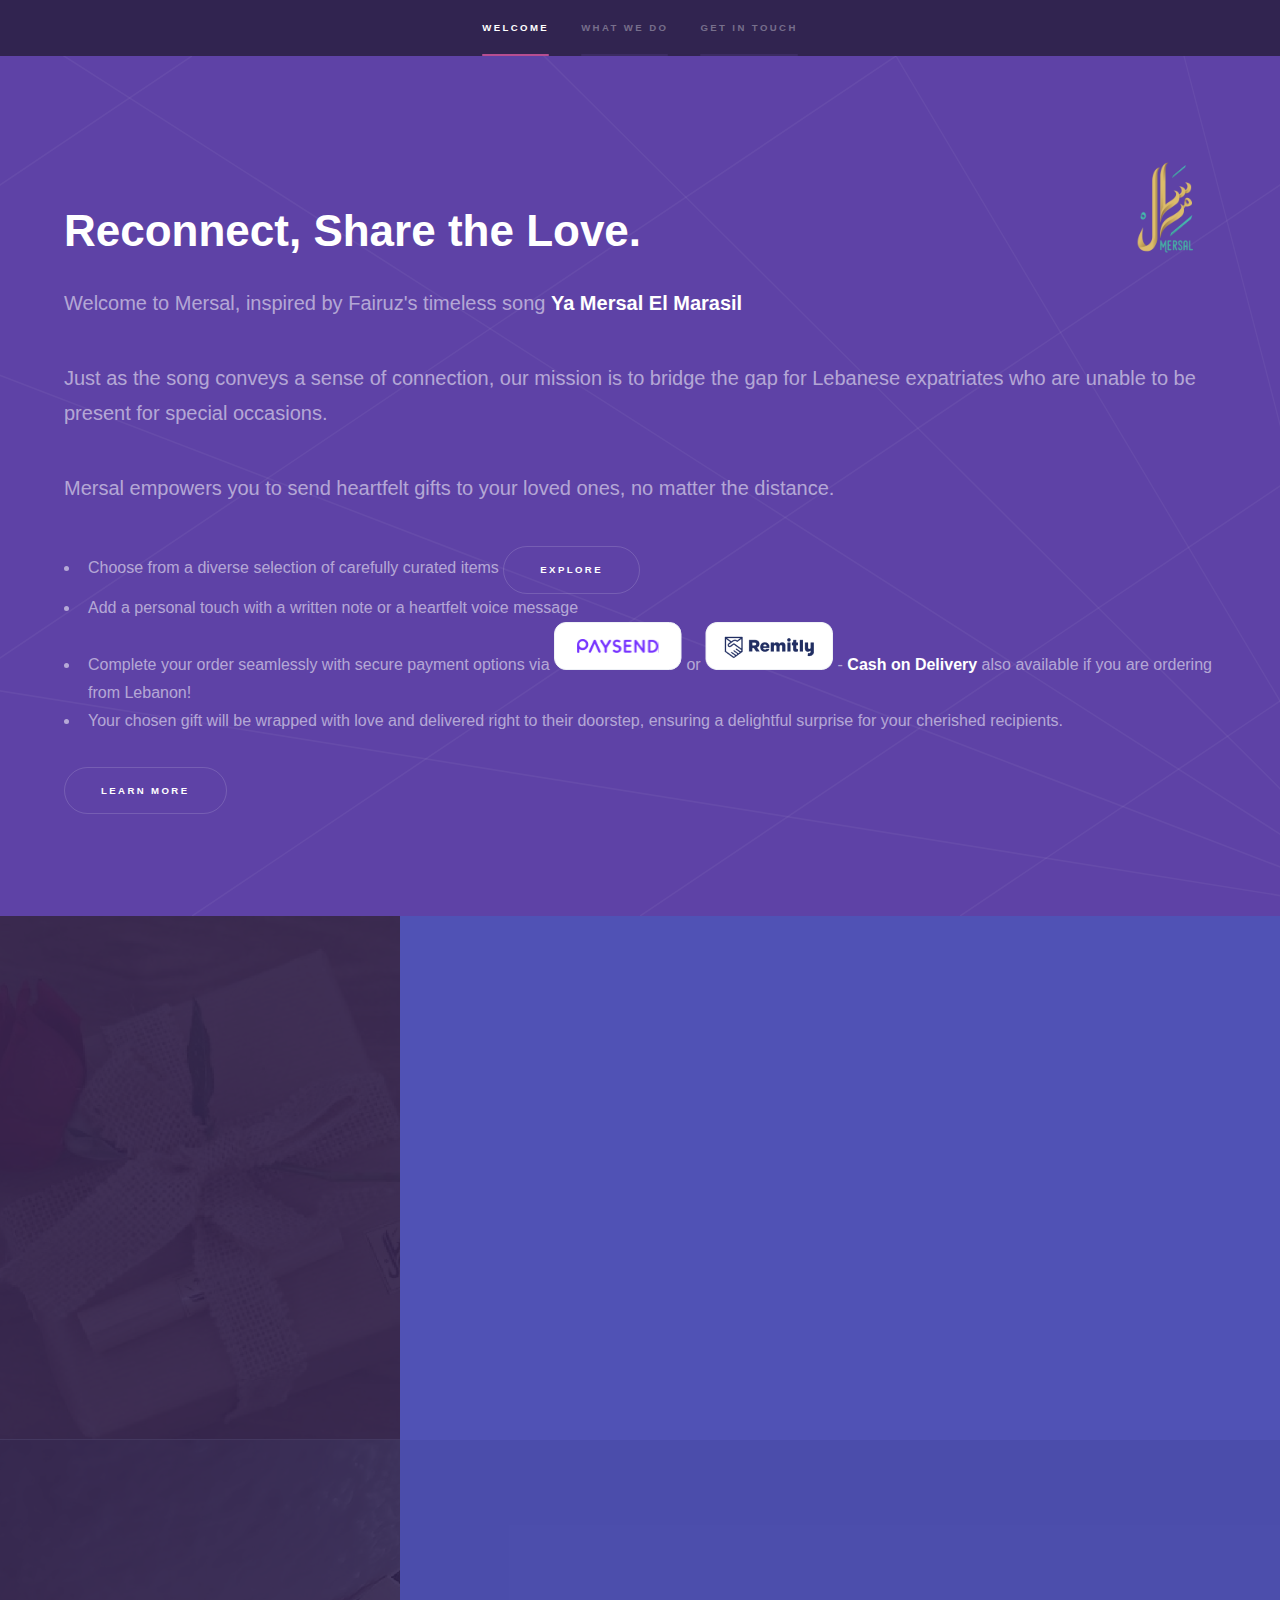
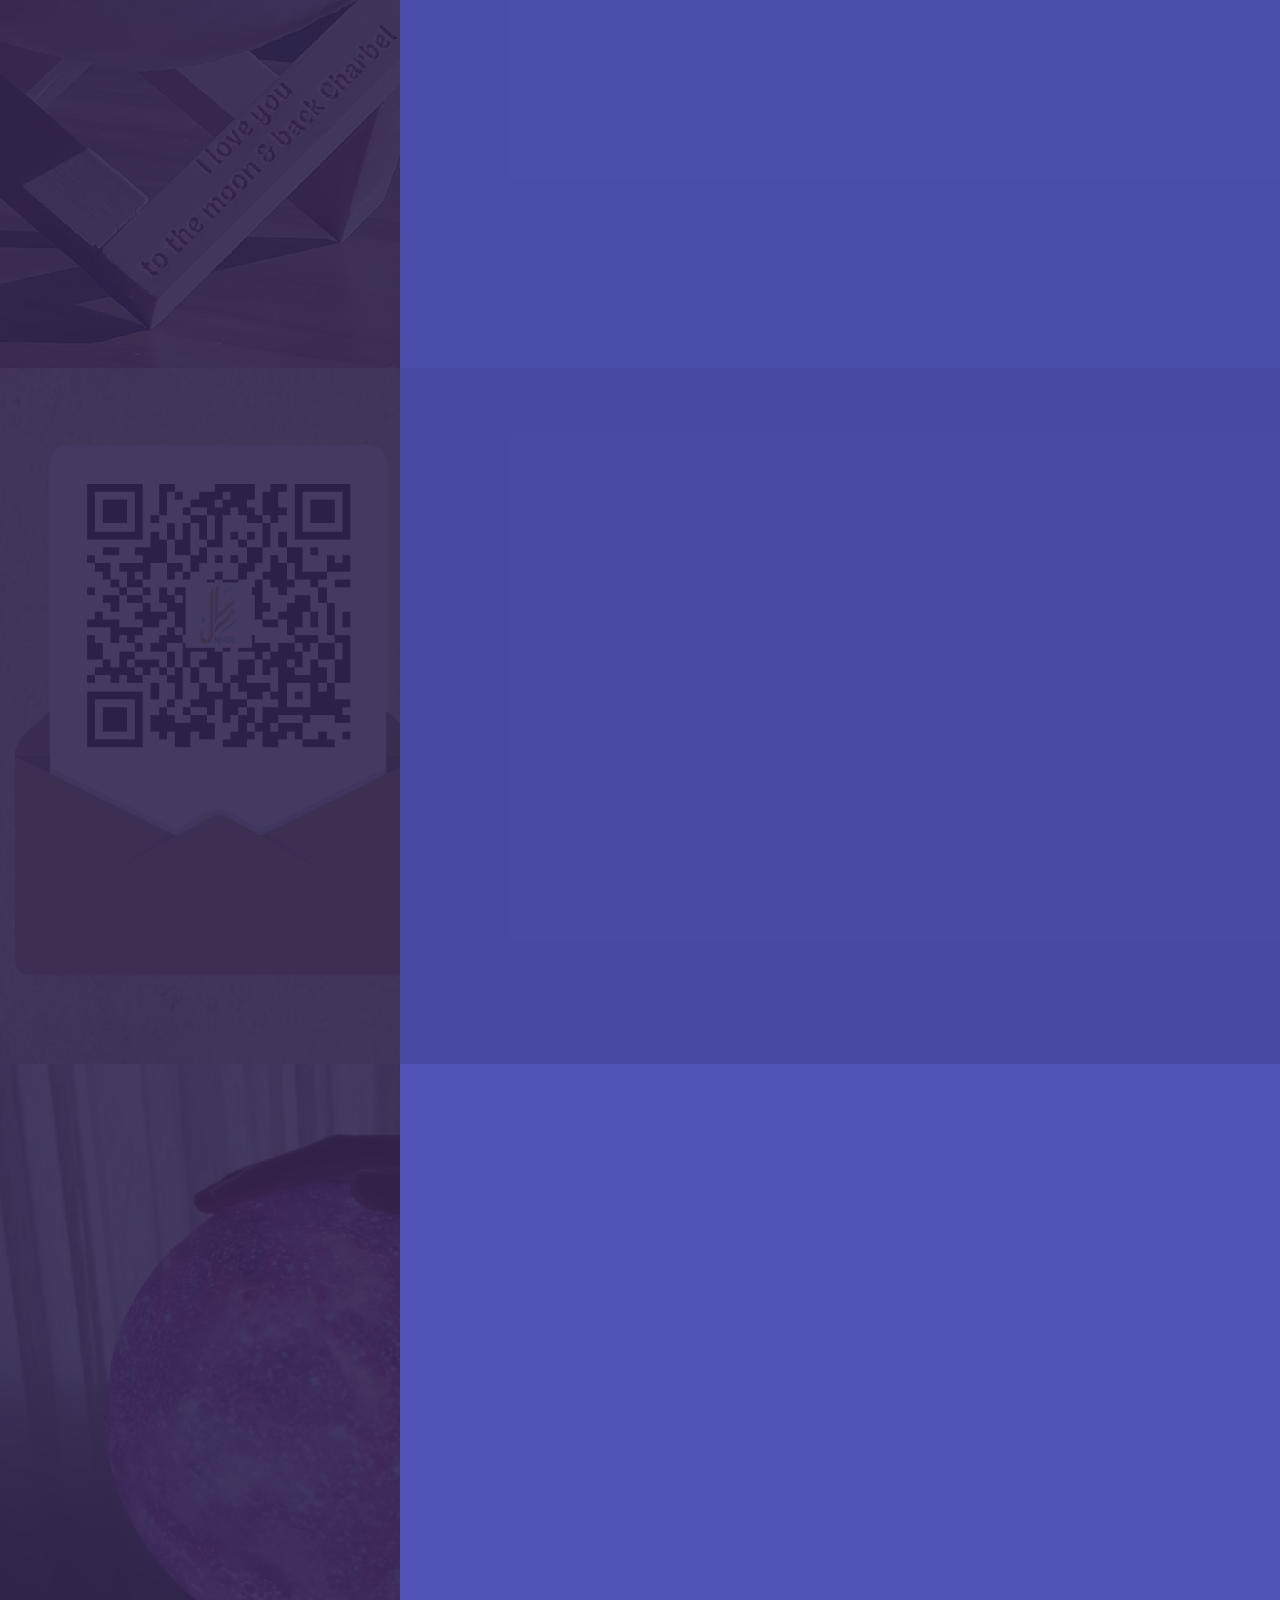
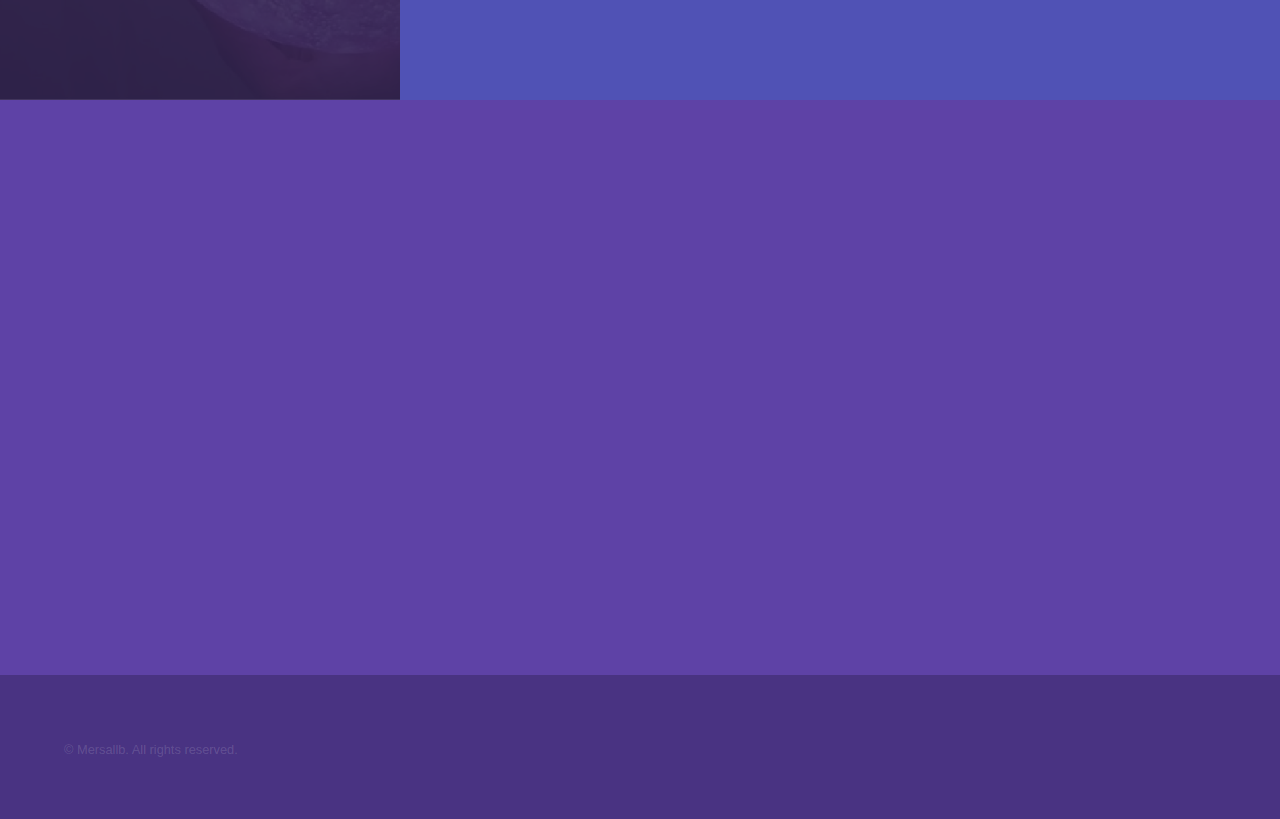
<file: index.html>
<!DOCTYPE HTML>
<!--
	Hyperspace by HTML5 UP
	html5up.net | @ajlkn
	Free for personal and commercial use under the CCA 3.0 license (html5up.net/license)
-->
<html>
	<head>
		<title>Mersal - Online Gift Shop</title>
		<meta charset="utf-8" />
		<meta name="viewport" content="width=device-width, initial-scale=1, user-scalable=no" />
		<link rel="stylesheet" href="assets/css/main.css" />
		<noscript><link rel="stylesheet" href="assets/css/noscript.css" /></noscript>
	</head>
	<body class="is-preload">

		<!-- Sidebar -->
			<section id="sidebar">
				<div class="inner">
					<nav>
						<ul>
							<li><a href="#intro">Welcome</a></li>
							<li><a href="#one">What we do</a></li>
							<li><a href="#two">Get in touch</a></li>
						</ul>
					</nav>
				</div>
			</section>

		<!-- Wrapper -->
			<div id="wrapper">

				<!-- Intro -->
					<section id="intro" class="wrapper style1 fullscreen fade-up">
						<div class="inner">
							<p><img src="assets/logo/mersallogo.png" alt="Mersal Logo" style="float: right; max-width: 100px;"></p>
							<h1>Reconnect, Share the Love.</h1>

							<p>Welcome to Mersal, inspired by Fairuz's timeless song <b>Ya Mersal El Marasil</b></p>
							<p>Just as the song conveys a sense of connection, our mission is to bridge the gap for Lebanese expatriates who are unable to be present for special occasions.</p>
							<p>Mersal empowers you to send heartfelt gifts to your loved ones, no matter the distance.</p>
							<ul>
								<li>Choose from a diverse selection of carefully curated items <a href="https://Instagram.com/mersallb" class="button">Explore</a></li>
								<li>Add a personal touch with a written note or a heartfelt voice message</li>
								<li>Complete your order seamlessly with secure payment options via <a href="https://paysend.com/" class="image"><img src="assets/logo/Button-Paysend.svg" alt="PAYSEND" data-position="center center" /></a> or <a href="https://Remitly.com/" class="image"><img src="assets/logo/Button-Remitly.png" alt="Remitly" data-position="center center" /></a> - <span><b>Cash on Delivery</b></span> also available if you are ordering from Lebanon!</li>
								<li>Your chosen gift will be wrapped with love and delivered right to their doorstep, ensuring a delightful surprise for your cherished recipients.</li>
							</ul>
							<ul class="actions">
								<li><a href="#two" class="button scrolly">Learn more</a></li>
							</ul>
						</div>
					</section>

				<!-- One -->
					<section id="one" class="wrapper style2 spotlights">
						<section>
							<a href="#" class="image"><img src="images/pic01.jpg" alt="" data-position="center center" /></a>
							<div class="content">
								<div class="inner">
									<h2>Wrapped with love</h2>
									<p>In our shop, gift-giving is not just a transaction; it’s an experience, a thoughtful gesture that reflects emotions and memories.
										This is why we have chosen a unique wrapping style that not only complements our products but also conveys a deep sense of nostalgia and romance.</p>
									<p><span><b>Vintage Charm :</b></span> This wrapping style harkens back to an era where things were handmade, heartfelt, and had a personal touch.
										It brings forth a timelessness that is often lost in today’s fast-paced digital world.</p>
									<i>The essence of our wrapping approach is to evoke feelings of nostalgia, warmth, and genuine connection. We believe in making each gift special, not just through its content but also its presentation. Every time someone receives a gift wrapped in our signature brown paper and ribbon, they're getting more than just a product; they're getting a story, a memory, and most importantly, a piece of our heart.</i>
								</div>
							</div>
						</section>
						<section>
							<a href="#" class="image"><img src="images/pic02.jpg" alt="" data-position="top center" /></a>
							<div class="content">
								<div class="inner">
									<h2>Customization Service</h2>
									<p>At Mersal, we understand that gifts are more than just physical items; they are expressions of love, thoughtfulness, and sentiments.
										To make each gift truly personal and memorable, we proudly offer a customization service, elevating the entire gift-giving experience.</p>
									<ul>
										<li><span><b>Emotional Connect: </b></span>An engraved note adds an emotional depth to the gift, making it a cherished keepsake that reminds the recipient of a special moment or sentiment.</li>
										<li><span><b>Longevity: </b></span>Unlike printed messages that may fade over time, engravings are permanent. This ensures that the sentiment shared remains intact for years, making the gift timeless.</li>
										<li><span><b>Tailored Experience: </b></span>Our service allows you to tailor your gifts specifically to the recipient, ensuring that it resonates more deeply with them.</li>
									</ul>
										 
								<p><i>At Mersal, we don't just sell products; we craft memories.</i></p> 
								</div>
							</div>
						</section>
						<section>
							<a href="#" class="image"><img src="images/pic03.jpg" alt="" data-position="25% 25%" /></a>
							<div class="content">
								<div class="inner">
									<h2>Your voice, your love..Their joy</h2>
									<p>In today's digital age, memories are often captured in videos and voice notes. Recognizing the profound emotional value of these personal mementos, we introduce our Custom Video/Voice Note Service, blending the tactile joy of traditional gift-giving with the richness of digital sentiments</p>
									<ul class="actions">
										<li><span><b>Personal Touch: </b></span>Through this service, givers can make their presents more personalized than ever. The voice or video message provides an intimate connection, allowing the recipient to not just receive a gift, but also experience an emotion.</span></li>
										<li><span><b>Ease of Use: </b></span>Our process is streamlined and user-friendly. The QR code is easily scannable, ensuring that even those not tech-savvy can access the video or voice note without any hassle.</span></li>
										<li><span><b>Aesthetic Appeal: </b></span>Unlike traditional QR codes, our codes are designed with aesthetics in mind. They complement our gift wraps and add a unique touch to the overall presentation.</span></li>
									</ul>
									<p><i>Gifts have always been a way to convey love, affection, and sentiments. With our Custom Video/Voice Note Service, we're elevating this experience. Now, the rustle of wrapping paper can be accompanied by the laughter from a video or the soothing tones of a loved one's voice, ensuring that each gift is not just felt but also truly heard.</i></p>
								</div>
							</div>
						</section>						
						<section>
							<a href="#" class="image"><img src="images/pic04.jpg" alt="" data-position="25% 25%" /></a>
							<div class="content">
								<div class="inner">
									<h2>Handpicked Selection</h2>
									<ul class="actions">
										<li><span><b>Romantic Touch: </b></span>The essence of our brand lies in romance. It’s not just about love between individuals but also about a passion for life, nostalgia for the past, and hope for the future. Every item, be it through its design, functionality, or mere presence, should evoke a romantic sentiment, a gentle tug at the heartstrings.</span></li>
										<li><span><b>Aesthetics: </b></span>We understand the power of beauty, and this is why aesthetics play a significant role in our selection process. Each product, in its design and craftsmanship, should be pleasing to the eye, invoking a sense of admiration and appreciation.</span></li>
										<li><span><b>Warmth: </b></span>We believe in the power of warmth. Be it the warmth of memories, the coziness of a moment, or the simple comfort of familiarity. Our products are not cold, clinical items but pieces that radiate warmth, making people feel at home, cherished, and cared for.</span></li>
									</ul>
									<p><i>Mersal is a reflection of life's romance and warmth, curated carefully through each handpicked item. We take pride in this philosophy, ensuring that every piece we sell not only adorns a space but also fills it with a story, an emotion, and a timeless charm.</i></p>

								</div>
							</div>
						</section>
					</section>


				<!-- Two -->
					<section id="two" class="wrapper style1 fade-up">
						<div class="inner">
							<h2>Get in touch</h2>
							<div class="split style1">
								<!-- <section>
									<div class="player-container">
										<iframe src="videos/vid01.mp4" frameborder="0" 
												allow="accelerometer; autoplay; clipboard-write; encrypted-media; gyroscope; picture-in-picture" >
										</iframe>
									</div>
								</section> -->
								<section>
									<form name="contact" netlify>
									<div class="fields">
										<div class="field half">
											<label for="name">Name</label>
											<input type="text" name="name" id="name" />
										</div>
										<div class="field half">
											<label for="email">Email</label>
											<input type="text" name="email" id="email" />
										</div>
										<div class="field">
											<label for="message">Message</label>
											<textarea name="message" id="message" rows="5"></textarea>
										</div>
									</div>
									<ul class="actions">
										<li><a href="" class="button submit">Send Message</a></li>
									</ul>
								  </form>
								</section>
								<section>
									<ul class="contact">
										<!-- <li>
											<h3>Email</h3>
											<a href="#">yamersallb@gmail.com</a>
										</li> -->
										<li>
											<h3>Phone</h3>
											<span>(961) 70 11 70 12</span>
										</li>
										<li>
											<h3>Social</h3>
											<ul class="icons">
												<li><a href="https://Instagram.com/mersallb" class="icon brands fa-instagram"><span class="label">Instagram</span></a></li>
												<li><a href="https://facebook.com/mersallb" class="icon brands fa-facebook"><span class="label">Facebook</span></a></li>
												<li><a href="https://www.tiktok.com/@mersallb" class="icon brands fa-tiktok"><span class="label">Tiktok</span></a></li>		
											</ul>
										</li>
									</ul>
								</section>
							</div>
						</div>
					</section>

			</div>

		<!-- Footer -->
			<footer id="footer" class="wrapper style1-alt">
				<div class="inner">
					<ul class="menu">
						<li>&copy; Mersallb.<a href="https://mersallb.com"></a> All rights reserved.</li>
					</ul>
				</div>
			</footer>

		<!-- Scripts -->
			<script src="assets/js/jquery.min.js"></script>
			<script src="assets/js/jquery.scrollex.min.js"></script>
			<script src="assets/js/jquery.scrolly.min.js"></script>
			<script src="assets/js/browser.min.js"></script>
			<script src="assets/js/breakpoints.min.js"></script>
			<script src="assets/js/util.js"></script>
			<script src="assets/js/main.js"></script>

	</body>
</html>
</file>
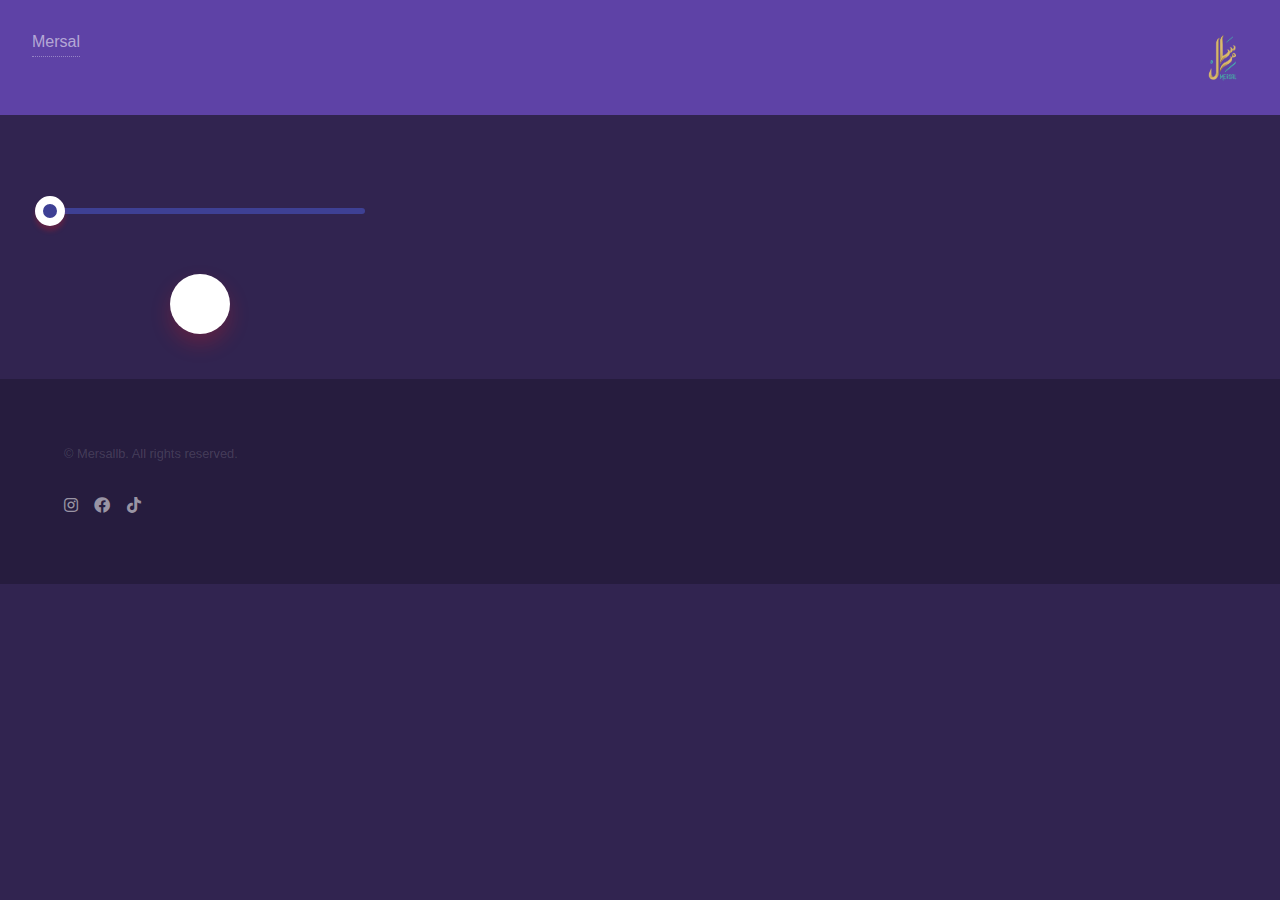
<file: a.html>
<!DOCTYPE html>
<html>
    <head>
        <meta name="viewport" content="width=device-width, initial-scale=1.0">
        <title>You've got a message</title>
        <link rel="stylesheet" href="assets/css/main.css">
        <script src="assets/js/fontawesome.js"></script>
    </head>
    <body class="is-preload">
        <style>
            #header {
                display: flex;
                justify-content: space-between;
                align-items: center;
            }
            #header img {
                max-width: 100px;
            }
        </style>
        <!-- Header -->		
        <header id="header">
            <nav>
                <a href="index.html" class="title">Mersal</a>
            </nav>
            <img src="assets/logo/mersallogo.png" width="50px" alt="Mersal Logo">
        </header>
        <div class="music-player">
            <img  class="voice-note-img" id="voiceNoteImage">
            <!-- <h1>Title</h1>
            <p>note..</p> -->
            <audio id="voiceNotePlayer">
                <source  type="audio/mpeg">
            </audio>
            <input type="range" value="0" id="progress">
            <div class="controls">  
                <div id="divCtrl"><i class="fa-solid fa-play" id="ctrlIcon"></i></div>
            </div>
        </div>
        <footer id="footer" class="wrapper alt">
            <div class="inner">
                <ul class="menu">
                    <li>&copy; Mersallb.<a href="https://mersallb.com"></a> All rights reserved.</li>
                </ul>
                <ul class="icons">
                    <li><a href="https://Instagram.com/mersallb" class="icon brands fa-instagram"><span class="label">Instagram</span></a></li>
                    <li><a href="https://facebook.com/mersallb" class="icon brands fa-facebook"><span class="label">Facebook</span></a></li>
                    <li><a href="https://www.tiktok.com/@mersallb" class="icon brands fa-tiktok"><span class="label">Tiktok</span></a></li>		
                </ul>
            </div>
        </footer>

        <script src="assets/js/jquery.min.js"></script>
        <script src="assets/js/jquery.scrollex.min.js"></script>
        <script src="assets/js/jquery.scrolly.min.js"></script>
        <script src="assets/js/browser.min.js"></script>
        <script src="assets/js/breakpoints.min.js"></script>
        <script src="assets/js/util.js"></script>
        <script src="assets/js/audio.js"></script>
        <script src="assets/js/main.js"></script>
    </body>
</html>
</file>
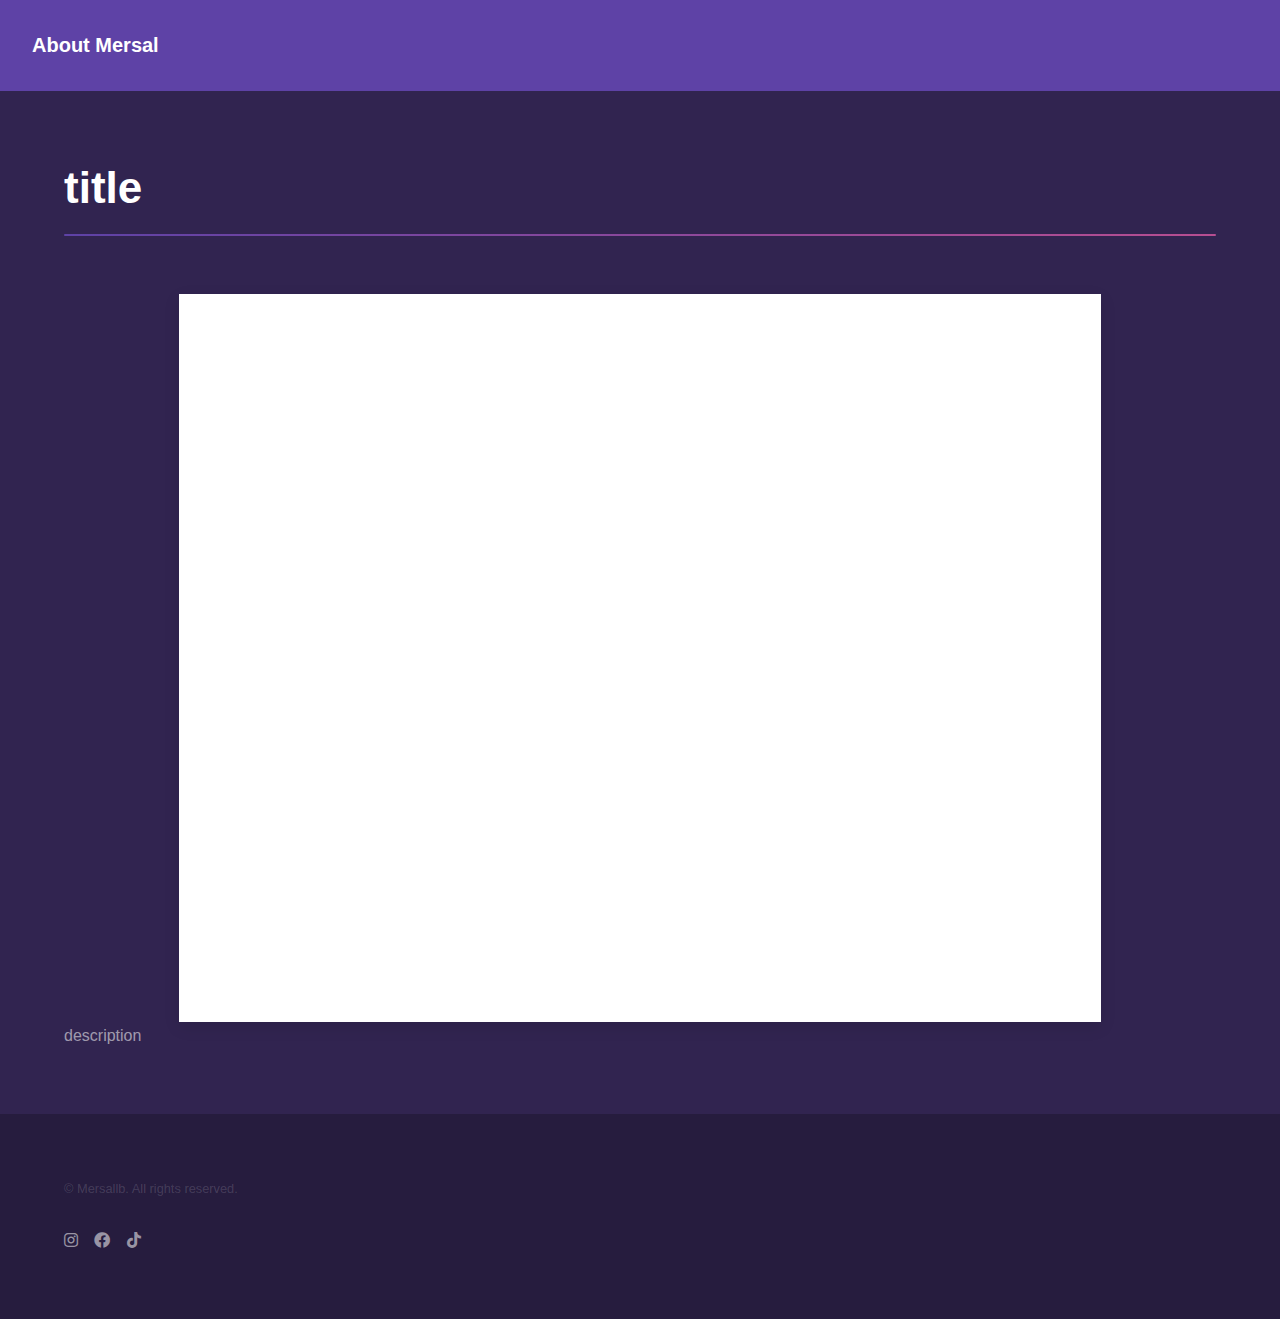
<file: media.html>
<!DOCTYPE HTML>
<!--
	Hyperspace by HTML5 UP
	html5up.net | @ajlkn
	Free for personal and commercial use under the CCA 3.0 license (html5up.net/license)
-->
<html>
	<head>
		<title>Generic - Hyperspace by HTML5 UP</title>
		<meta charset="utf-8" />
		<meta name="viewport" content="width=device-width, initial-scale=1, user-scalable=no" />
		<link rel="stylesheet" href="assets/css/main.css" />
		<noscript><link rel="stylesheet" href="assets/css/noscript.css" /></noscript>
	</head>
	<body class="is-preload">

		<!-- Header -->
			<header id="header">
				<a href="index.html" class="title">About Mersal</a>
				<!-- <nav>
					<ul>
						<li><a href="index.html">About Mersal</a></li>
					</ul>
				</nav> -->
			</header>

		<!-- Wrapper -->
			<div id="wrapper">

				<!-- Main -->
					<section id="main" class="wrapper">
						<div class="inner">
							<h1 class="major" id="videoTitle">title</h1>
							<div class="player-container">
								<iframe id="youtubePlayer" width="560" height="315" frameborder="0" 
										allow="accelerometer; autoplay; clipboard-write; encrypted-media; gyroscope; picture-in-picture" 
										allowfullscreen>
								</iframe>
							</div>
							
							<p id="videoDescription">description</p>
						</div>
					</section>

			</div>

		<!-- Footer -->

			<footer id="footer" class="wrapper alt">
				<div class="inner">
					<ul class="menu">
						<li>&copy; Mersallb.<a href="https://mersallb.net"></a> All rights reserved.</li>
					</ul>

					<ul class="icons">
						<li><a href="https://Instagram.com/mersallb" class="icon brands fa-instagram"><span class="label">Instagram</span></a></li>
						<li><a href="https://facebook.com/mersallb" class="icon brands fa-facebook"><span class="label">Facebook</span></a></li>
						<li><a href="https://www.tiktok.com/@mersallb" class="icon brands fa-tiktok"><span class="label">Tiktok</span></a></li>		
					</ul>

				</div>
			</footer>
		<!-- Scripts -->
			<script src="assets/js/jquery.min.js"></script>
			<script src="assets/js/jquery.scrollex.min.js"></script>
			<script src="assets/js/jquery.scrolly.min.js"></script>
			<script src="assets/js/browser.min.js"></script>
			<script src="assets/js/breakpoints.min.js"></script>
			<script src="assets/js/util.js"></script>
			<script src="assets/js/media.js"></script>
			<script src="assets/js/main.js"></script>

	</body>
</html>
</file>
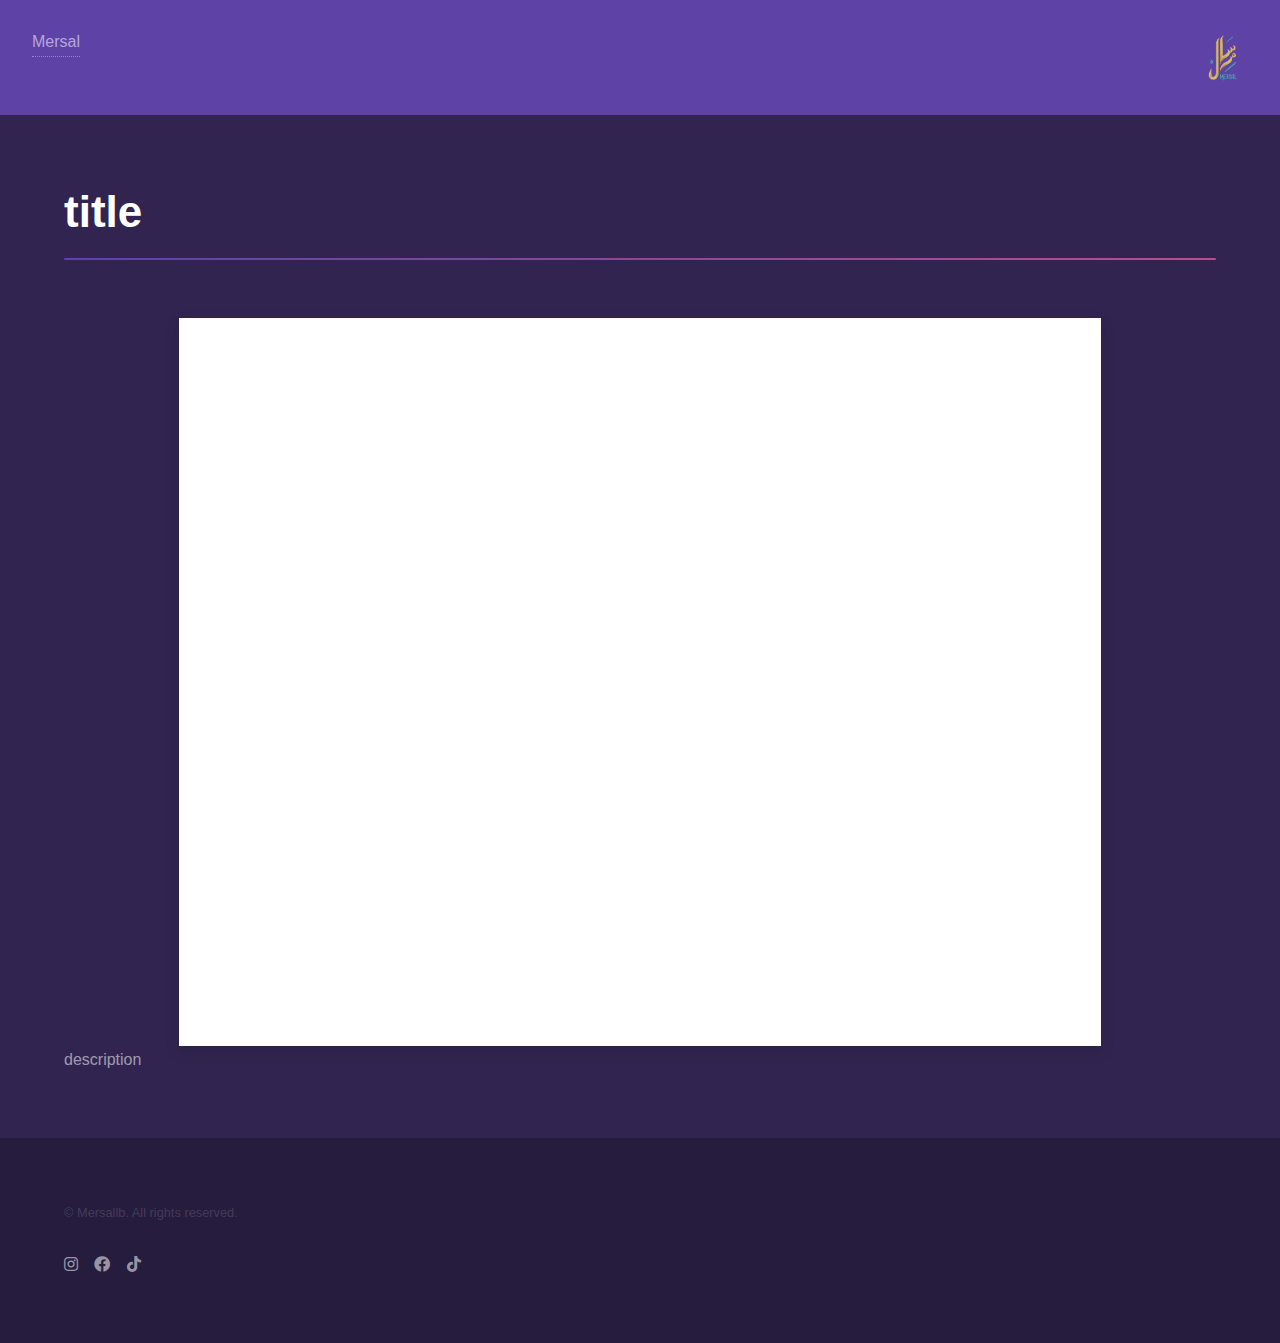
<file: v.html>
<!DOCTYPE HTML>
<!--
	Hyperspace by HTML5 UP
	html5up.net | @ajlkn
	Free for personal and commercial use under the CCA 3.0 license (html5up.net/license)
-->
<html>
	<head>
		<title>Generic - Hyperspace by HTML5 UP</title>
		<meta charset="utf-8" />
		<meta name="viewport" content="width=device-width, initial-scale=1, user-scalable=no" />
		<link rel="stylesheet" href="assets/css/main.css" />
		<noscript><link rel="stylesheet" href="assets/css/noscript.css" /></noscript>
	</head>
	<body class="is-preload">
			<style>
				#header {
					display: flex;
					justify-content: space-between;
					align-items: center;
				}
				#header img {
					max-width: 100px;
				}
			</style>
			<!-- Header -->		
			<header id="header">
				<nav>
					<a href="index.html" class="title">Mersal</a>
				</nav>
				<img src="assets/logo/mersallogo.png" width="50px" alt="Mersal Logo">
			</header>



		<!-- Wrapper -->
			<div id="wrapper">

				<!-- Main -->
					<section id="main" class="wrapper">
						<div class="inner">
							<h1 class="major" id="videoTitle">title</h1>
							<div class="player-container">
								<iframe id="youtubePlayer" width="560" height="315" frameborder="0" 
										allow="accelerometer; autoplay; clipboard-write; encrypted-media; gyroscope; picture-in-picture" 
										allowfullscreen>
								</iframe>
							</div>
							
							<p id="videoDescription">description</p>
						</div>
					</section>

			</div>

		<!-- Footer -->

			<footer id="footer" class="wrapper alt">
				<div class="inner">
					<ul class="menu">
						<li>&copy; Mersallb.<a href="https://mersallb.com"></a> All rights reserved.</li>
					</ul>

					<ul class="icons">
						<li><a href="https://Instagram.com/mersallb" class="icon brands fa-instagram"><span class="label">Instagram</span></a></li>
						<li><a href="https://facebook.com/mersallb" class="icon brands fa-facebook"><span class="label">Facebook</span></a></li>
						<li><a href="https://www.tiktok.com/@mersallb" class="icon brands fa-tiktok"><span class="label">Tiktok</span></a></li>		
					</ul>

				</div>
			</footer>
		<!-- Scripts -->
			<script src="assets/js/jquery.min.js"></script>
			<script src="assets/js/jquery.scrollex.min.js"></script>
			<script src="assets/js/jquery.scrolly.min.js"></script>
			<script src="assets/js/browser.min.js"></script>
			<script src="assets/js/breakpoints.min.js"></script>
			<script src="assets/js/util.js"></script>
			<script src="assets/js/video.js"></script>
			<script src="assets/js/main.js"></script>

	</body>
</html>
</file>
<file: assets/css/noscript.css>
/*
	Hyperspace by HTML5 UP
	html5up.net | @ajlkn
	Free for personal and commercial use under the CCA 3.0 license (html5up.net/license)
*/

/* Spotlights */

	.spotlights > section > .image:before {
		opacity: 0 !important;
	}

	.spotlights > section > .content > .inner {
		-moz-transform: none !important;
		-webkit-transform: none !important;
		-ms-transform: none !important;
		transform: none !important;
		opacity: 1 !important;
	}

/* Wrapper */

	.wrapper > .inner {
		opacity: 1 !important;
		-moz-transform: none !important;
		-webkit-transform: none !important;
		-ms-transform: none !important;
		transform: none !important;
	}

/* Sidebar */

	#sidebar > .inner {
		opacity: 1 !important;
	}

	#sidebar nav > ul > li {
		-moz-transform: none !important;
		-webkit-transform: none !important;
		-ms-transform: none !important;
		transform: none !important;
		opacity: 1 !important;
	}
</file>
<file: assets/css/main.css>
@import url(fontawesome-all.min.css);

/*
	Hyperspace by HTML5 UP
	html5up.net | @ajlkn
	Free for personal and commercial use under the CCA 3.0 license (html5up.net/license)
*/

html, body, div, span, applet, object,
iframe, h1, h2, h3, h4, h5, h6, p, blockquote,
pre, a, abbr, acronym, address, big, cite,
code, del, dfn, em, img, ins, kbd, q, s, samp,
small, strike, strong, sub, sup, tt, var, b,
u, i, center, dl, dt, dd, ol, ul, li, fieldset,
form, label, legend, table, caption, tbody,
tfoot, thead, tr, th, td, article, aside,
canvas, details, embed, figure, figcaption,
footer, header, hgroup, menu, nav, output, ruby,
section, summary, time, mark, audio, video {
	margin: 0;
	padding: 0;
	border: 0;
	font-size: 100%;
	font: inherit;
	vertical-align: baseline;}

article, aside, details, figcaption, figure,
footer, header, hgroup, menu, nav, section {
	display: block;}

body {
	line-height: 1;
}

ol, ul {
	list-style: none;
}

blockquote, q {
	quotes: none;
}

	blockquote:before, blockquote:after, q:before, q:after {
		content: '';
		content: none;
	}

table {
	border-collapse: collapse;
	border-spacing: 0;
}

body {
	-webkit-text-size-adjust: none;
}

mark {
	background-color: transparent;
	color: inherit;
}

input::-moz-focus-inner {
	border: 0;
	padding: 0;
}

input, select, textarea {
	-moz-appearance: none;
	-webkit-appearance: none;
	-ms-appearance: none;
	appearance: none;
}

	/* Basic */
	.player-container {
		background-color: white;
		padding: 20px;
		box-shadow: 0 5px 15px rgba(0,0,0,0.1);
	}

	iframe {
		max-width: 100%;
	}

	/* Responsive Player Styling */
	.player-container {
		position: relative;
		overflow: hidden;
		width: 100%;
		padding-top: 56.25%; /* 16:9 Aspect Ratio */
	}

	.player-container iframe {
		position: absolute;
		top: 0;
		left: 0;
		width: 100%;
		height: 100%;
		border: none;
	}

	@media screen and (min-width: 600px) {
		.player-container {
			width: 80%; /* or whatever max-width you desire */
			margin: 0 auto;
		}
	}
	@-ms-viewport {
		width: device-width;
	}

	body {
		-ms-overflow-style: scrollbar;
	}

	@media screen and (max-width: 480px) {

		html, body {
			min-width: 320px;
		}

	}

	html {
		box-sizing: border-box;
	}

	*, *:before, *:after {
		box-sizing: inherit;
	}

	body {
		background: #312450;
	}

		body.is-preload *, body.is-preload *:before, body.is-preload *:after {
			-moz-animation: none !important;
			-webkit-animation: none !important;
			-ms-animation: none !important;
			animation: none !important;
			-moz-transition: none !important;
			-webkit-transition: none !important;
			-ms-transition: none !important;
			transition: none !important;
		}

/* Type */

	body, input, select, textarea {
		color: rgba(255, 255, 255, 0.55);
		font-family: Arial, Helvetica, sans-serif;
		font-size: 16.5pt;
		font-weight: normal;
		line-height: 1.75;
	}

		@media screen and (max-width: 1680px) {

			body, input, select, textarea {
				font-size: 13pt;
			}

		}

		@media screen and (max-width: 1280px) {

			body, input, select, textarea {
				font-size: 12pt;
			}

		}

		@media screen and (max-width: 360px) {

			body, input, select, textarea {
				font-size: 11pt;
			}

		}

	a {
		-moz-transition: color 0.2s ease, border-bottom-color 0.2s ease;
		-webkit-transition: color 0.2s ease, border-bottom-color 0.2s ease;
		-ms-transition: color 0.2s ease, border-bottom-color 0.2s ease;
		transition: color 0.2s ease, border-bottom-color 0.2s ease;
		border-bottom: dotted 1px rgba(255, 255, 255, 0.35);
		color: inherit;
		text-decoration: none;
	}

		a:hover {
			border-bottom-color: transparent;
			color: #ffffff;
		}

	strong, b {
		color: #ffffff;
		font-weight: bold;
	}

	em, i {
		font-style: italic;
	}

	p {
		margin: 0 0 2em 0;
	}

	h1, h2, h3, h4, h5, h6 {
		color: #ffffff;
		font-weight: bold;
		line-height: 1.5;
		margin: 0 0 0.5em 0;
	}

		h1 a, h2 a, h3 a, h4 a, h5 a, h6 a {
			color: inherit;
			text-decoration: none;
		}

	h1 {
		font-size: 2.75em;
	}

		h1.major {
			margin: 0 0 1.3em 0;
			position: relative;
			padding-bottom: 0.35em;
		}

			h1.major:after {
				background-image: -moz-linear-gradient(to right, #5e42a6, #b74e91);
				background-image: -webkit-linear-gradient(to right, #5e42a6, #b74e91);
				background-image: -ms-linear-gradient(to right, #5e42a6, #b74e91);
				background-image: linear-gradient(to right, #5e42a6, #b74e91);
				-moz-transition: max-width 0.2s ease;
				-webkit-transition: max-width 0.2s ease;
				-ms-transition: max-width 0.2s ease;
				transition: max-width 0.2s ease;
				border-radius: 0.2em;
				bottom: 0;
				content: '';
				height: 0.05em;
				position: absolute;
				right: 0;
				width: 100%;
			}

	h2 {
		font-size: 1.75em;
	}

	h3 {
		font-size: 1.1em;
	}

	h4 {
		font-size: 1em;
	}

	h5 {
		font-size: 0.8em;
	}

	h6 {
		font-size: 0.6em;
	}

	@media screen and (max-width: 736px) {

		h1 {
			font-size: 2em;
		}

		h2 {
			font-size: 1.25em;
		}

		h3 {
			font-size: 1em;
		}

		h4 {
			font-size: 0.8em;
		}

		h5 {
			font-size: 0.6em;
		}

		h6 {
			font-size: 0.6em;
		}

	}

	sub {
		font-size: 0.8em;
		position: relative;
		top: 0.5em;
	}

	sup {
		font-size: 0.8em;
		position: relative;
		top: -0.5em;
	}

	blockquote {
		border-left: solid 4px rgba(255, 255, 255, 0.15);
		font-style: italic;
		margin: 0 0 2em 0;
		padding: 0.5em 0 0.5em 2em;
	}

	code {
		background: rgba(255, 255, 255, 0.05);
		border-radius: 0.25em;
		border: solid 1px rgba(255, 255, 255, 0.15);
		font-family: "Courier New", monospace;
		font-size: 0.9em;
		margin: 0 0.25em;
		padding: 0.25em 0.65em;
	}

	pre {
		-webkit-overflow-scrolling: touch;
		font-family: "Courier New", monospace;
		font-size: 0.9em;
		margin: 0 0 2em 0;
	}

		pre code {
			display: block;
			line-height: 1.75em;
			padding: 1em 1.5em;
			overflow-x: auto;
		}

	hr {
		border: 0;
		border-bottom: solid 1px rgba(255, 255, 255, 0.15);
		margin: 2em 0;
	}

		hr.major {
			margin: 3em 0;
		}

	.align-left {
		text-align: left;
	}

	.align-center {
		text-align: center;
	}

	.align-right {
		text-align: right;
	}

/* Row */

	.row {
		display: flex;
		flex-wrap: wrap;
		box-sizing: border-box;
		align-items: stretch;
	}

		.row > * {
			box-sizing: border-box;
		}

		.row.gtr-uniform > * > :last-child {
			margin-bottom: 0;
		}

		.row.aln-left {
			justify-content: flex-start;
		}

		.row.aln-center {
			justify-content: center;
		}

		.row.aln-right {
			justify-content: flex-end;
		}

		.row.aln-top {
			align-items: flex-start;
		}

		.row.aln-middle {
			align-items: center;
		}

		.row.aln-bottom {
			align-items: flex-end;
		}

		.row > .imp {
			order: -1;
		}

		.row > .col-1 {
			width: 8.33333%;
		}

		.row > .off-1 {
			margin-left: 8.33333%;
		}

		.row > .col-2 {
			width: 16.66667%;
		}

		.row > .off-2 {
			margin-left: 16.66667%;
		}

		.row > .col-3 {
			width: 25%;
		}

		.row > .off-3 {
			margin-left: 25%;
		}

		.row > .col-4 {
			width: 33.33333%;
		}

		.row > .off-4 {
			margin-left: 33.33333%;
		}

		.row > .col-5 {
			width: 41.66667%;
		}

		.row > .off-5 {
			margin-left: 41.66667%;
		}

		.row > .col-6 {
			width: 50%;
		}

		.row > .off-6 {
			margin-left: 50%;
		}

		.row > .col-7 {
			width: 58.33333%;
		}

		.row > .off-7 {
			margin-left: 58.33333%;
		}

		.row > .col-8 {
			width: 66.66667%;
		}

		.row > .off-8 {
			margin-left: 66.66667%;
		}

		.row > .col-9 {
			width: 75%;
		}

		.row > .off-9 {
			margin-left: 75%;
		}

		.row > .col-10 {
			width: 83.33333%;
		}

		.row > .off-10 {
			margin-left: 83.33333%;
		}

		.row > .col-11 {
			width: 91.66667%;
		}

		.row > .off-11 {
			margin-left: 91.66667%;
		}

		.row > .col-12 {
			width: 100%;
		}

		.row > .off-12 {
			margin-left: 100%;
		}

		.row.gtr-0 {
			margin-top: 0;
			margin-left: 0em;
		}

			.row.gtr-0 > * {
				padding: 0 0 0 0em;
			}

			.row.gtr-0.gtr-uniform {
				margin-top: 0em;
			}

				.row.gtr-0.gtr-uniform > * {
					padding-top: 0em;
				}

		.row.gtr-25 {
			margin-top: 0;
			margin-left: -0.375em;
		}

			.row.gtr-25 > * {
				padding: 0 0 0 0.375em;
			}

			.row.gtr-25.gtr-uniform {
				margin-top: -0.375em;
			}

				.row.gtr-25.gtr-uniform > * {
					padding-top: 0.375em;
				}

		.row.gtr-50 {
			margin-top: 0;
			margin-left: -0.75em;
		}

			.row.gtr-50 > * {
				padding: 0 0 0 0.75em;
			}

			.row.gtr-50.gtr-uniform {
				margin-top: -0.75em;
			}

				.row.gtr-50.gtr-uniform > * {
					padding-top: 0.75em;
				}

		.row {
			margin-top: 0;
			margin-left: -1.5em;
		}

			.row > * {
				padding: 0 0 0 1.5em;
			}

			.row.gtr-uniform {
				margin-top: -1.5em;
			}

				.row.gtr-uniform > * {
					padding-top: 1.5em;
				}

		.row.gtr-150 {
			margin-top: 0;
			margin-left: -2.25em;
		}

			.row.gtr-150 > * {
				padding: 0 0 0 2.25em;
			}

			.row.gtr-150.gtr-uniform {
				margin-top: -2.25em;
			}

				.row.gtr-150.gtr-uniform > * {
					padding-top: 2.25em;
				}

		.row.gtr-200 {
			margin-top: 0;
			margin-left: -3em;
		}

			.row.gtr-200 > * {
				padding: 0 0 0 3em;
			}

			.row.gtr-200.gtr-uniform {
				margin-top: -3em;
			}

				.row.gtr-200.gtr-uniform > * {
					padding-top: 3em;
				}

		@media screen and (max-width: 1680px) {

			.row {
				display: flex;
				flex-wrap: wrap;
				box-sizing: border-box;
				align-items: stretch;
			}

				.row > * {
					box-sizing: border-box;
				}

				.row.gtr-uniform > * > :last-child {
					margin-bottom: 0;
				}

				.row.aln-left {
					justify-content: flex-start;
				}

				.row.aln-center {
					justify-content: center;
				}

				.row.aln-right {
					justify-content: flex-end;
				}

				.row.aln-top {
					align-items: flex-start;
				}

				.row.aln-middle {
					align-items: center;
				}

				.row.aln-bottom {
					align-items: flex-end;
				}

				.row > .imp-xlarge {
					order: -1;
				}

				.row > .col-1-xlarge {
					width: 8.33333%;
				}

				.row > .off-1-xlarge {
					margin-left: 8.33333%;
				}

				.row > .col-2-xlarge {
					width: 16.66667%;
				}

				.row > .off-2-xlarge {
					margin-left: 16.66667%;
				}

				.row > .col-3-xlarge {
					width: 25%;
				}

				.row > .off-3-xlarge {
					margin-left: 25%;
				}

				.row > .col-4-xlarge {
					width: 33.33333%;
				}

				.row > .off-4-xlarge {
					margin-left: 33.33333%;
				}

				.row > .col-5-xlarge {
					width: 41.66667%;
				}

				.row > .off-5-xlarge {
					margin-left: 41.66667%;
				}

				.row > .col-6-xlarge {
					width: 50%;
				}

				.row > .off-6-xlarge {
					margin-left: 50%;
				}

				.row > .col-7-xlarge {
					width: 58.33333%;
				}

				.row > .off-7-xlarge {
					margin-left: 58.33333%;
				}

				.row > .col-8-xlarge {
					width: 66.66667%;
				}

				.row > .off-8-xlarge {
					margin-left: 66.66667%;
				}

				.row > .col-9-xlarge {
					width: 75%;
				}

				.row > .off-9-xlarge {
					margin-left: 75%;
				}

				.row > .col-10-xlarge {
					width: 83.33333%;
				}

				.row > .off-10-xlarge {
					margin-left: 83.33333%;
				}

				.row > .col-11-xlarge {
					width: 91.66667%;
				}

				.row > .off-11-xlarge {
					margin-left: 91.66667%;
				}

				.row > .col-12-xlarge {
					width: 100%;
				}

				.row > .off-12-xlarge {
					margin-left: 100%;
				}

				.row.gtr-0 {
					margin-top: 0;
					margin-left: 0em;
				}

					.row.gtr-0 > * {
						padding: 0 0 0 0em;
					}

					.row.gtr-0.gtr-uniform {
						margin-top: 0em;
					}

						.row.gtr-0.gtr-uniform > * {
							padding-top: 0em;
						}

				.row.gtr-25 {
					margin-top: 0;
					margin-left: -0.375em;
				}

					.row.gtr-25 > * {
						padding: 0 0 0 0.375em;
					}

					.row.gtr-25.gtr-uniform {
						margin-top: -0.375em;
					}

						.row.gtr-25.gtr-uniform > * {
							padding-top: 0.375em;
						}

				.row.gtr-50 {
					margin-top: 0;
					margin-left: -0.75em;
				}

					.row.gtr-50 > * {
						padding: 0 0 0 0.75em;
					}

					.row.gtr-50.gtr-uniform {
						margin-top: -0.75em;
					}

						.row.gtr-50.gtr-uniform > * {
							padding-top: 0.75em;
						}

				.row {
					margin-top: 0;
					margin-left: -1.5em;
				}

					.row > * {
						padding: 0 0 0 1.5em;
					}

					.row.gtr-uniform {
						margin-top: -1.5em;
					}

						.row.gtr-uniform > * {
							padding-top: 1.5em;
						}

				.row.gtr-150 {
					margin-top: 0;
					margin-left: -2.25em;
				}

					.row.gtr-150 > * {
						padding: 0 0 0 2.25em;
					}

					.row.gtr-150.gtr-uniform {
						margin-top: -2.25em;
					}

						.row.gtr-150.gtr-uniform > * {
							padding-top: 2.25em;
						}

				.row.gtr-200 {
					margin-top: 0;
					margin-left: -3em;
				}

					.row.gtr-200 > * {
						padding: 0 0 0 3em;
					}

					.row.gtr-200.gtr-uniform {
						margin-top: -3em;
					}

						.row.gtr-200.gtr-uniform > * {
							padding-top: 3em;
						}

		}

		@media screen and (max-width: 1280px) {

			.row {
				display: flex;
				flex-wrap: wrap;
				box-sizing: border-box;
				align-items: stretch;
			}

				.row > * {
					box-sizing: border-box;
				}

				.row.gtr-uniform > * > :last-child {
					margin-bottom: 0;
				}

				.row.aln-left {
					justify-content: flex-start;
				}

				.row.aln-center {
					justify-content: center;
				}

				.row.aln-right {
					justify-content: flex-end;
				}

				.row.aln-top {
					align-items: flex-start;
				}

				.row.aln-middle {
					align-items: center;
				}

				.row.aln-bottom {
					align-items: flex-end;
				}

				.row > .imp-large {
					order: -1;
				}

				.row > .col-1-large {
					width: 8.33333%;
				}

				.row > .off-1-large {
					margin-left: 8.33333%;
				}

				.row > .col-2-large {
					width: 16.66667%;
				}

				.row > .off-2-large {
					margin-left: 16.66667%;
				}

				.row > .col-3-large {
					width: 25%;
				}

				.row > .off-3-large {
					margin-left: 25%;
				}

				.row > .col-4-large {
					width: 33.33333%;
				}

				.row > .off-4-large {
					margin-left: 33.33333%;
				}

				.row > .col-5-large {
					width: 41.66667%;
				}

				.row > .off-5-large {
					margin-left: 41.66667%;
				}

				.row > .col-6-large {
					width: 50%;
				}

				.row > .off-6-large {
					margin-left: 50%;
				}

				.row > .col-7-large {
					width: 58.33333%;
				}

				.row > .off-7-large {
					margin-left: 58.33333%;
				}

				.row > .col-8-large {
					width: 66.66667%;
				}

				.row > .off-8-large {
					margin-left: 66.66667%;
				}

				.row > .col-9-large {
					width: 75%;
				}

				.row > .off-9-large {
					margin-left: 75%;
				}

				.row > .col-10-large {
					width: 83.33333%;
				}

				.row > .off-10-large {
					margin-left: 83.33333%;
				}

				.row > .col-11-large {
					width: 91.66667%;
				}

				.row > .off-11-large {
					margin-left: 91.66667%;
				}

				.row > .col-12-large {
					width: 100%;
				}

				.row > .off-12-large {
					margin-left: 100%;
				}

				.row.gtr-0 {
					margin-top: 0;
					margin-left: 0em;
				}

					.row.gtr-0 > * {
						padding: 0 0 0 0em;
					}

					.row.gtr-0.gtr-uniform {
						margin-top: 0em;
					}

						.row.gtr-0.gtr-uniform > * {
							padding-top: 0em;
						}

				.row.gtr-25 {
					margin-top: 0;
					margin-left: -0.375em;
				}

					.row.gtr-25 > * {
						padding: 0 0 0 0.375em;
					}

					.row.gtr-25.gtr-uniform {
						margin-top: -0.375em;
					}

						.row.gtr-25.gtr-uniform > * {
							padding-top: 0.375em;
						}

				.row.gtr-50 {
					margin-top: 0;
					margin-left: -0.75em;
				}

					.row.gtr-50 > * {
						padding: 0 0 0 0.75em;
					}

					.row.gtr-50.gtr-uniform {
						margin-top: -0.75em;
					}

						.row.gtr-50.gtr-uniform > * {
							padding-top: 0.75em;
						}

				.row {
					margin-top: 0;
					margin-left: -1.5em;
				}

					.row > * {
						padding: 0 0 0 1.5em;
					}

					.row.gtr-uniform {
						margin-top: -1.5em;
					}

						.row.gtr-uniform > * {
							padding-top: 1.5em;
						}

				.row.gtr-150 {
					margin-top: 0;
					margin-left: -2.25em;
				}

					.row.gtr-150 > * {
						padding: 0 0 0 2.25em;
					}

					.row.gtr-150.gtr-uniform {
						margin-top: -2.25em;
					}

						.row.gtr-150.gtr-uniform > * {
							padding-top: 2.25em;
						}

				.row.gtr-200 {
					margin-top: 0;
					margin-left: -3em;
				}

					.row.gtr-200 > * {
						padding: 0 0 0 3em;
					}

					.row.gtr-200.gtr-uniform {
						margin-top: -3em;
					}

						.row.gtr-200.gtr-uniform > * {
							padding-top: 3em;
						}

		}

		@media screen and (max-width: 980px) {

			.row {
				display: flex;
				flex-wrap: wrap;
				box-sizing: border-box;
				align-items: stretch;
			}

				.row > * {
					box-sizing: border-box;
				}

				.row.gtr-uniform > * > :last-child {
					margin-bottom: 0;
				}

				.row.aln-left {
					justify-content: flex-start;
				}

				.row.aln-center {
					justify-content: center;
				}

				.row.aln-right {
					justify-content: flex-end;
				}

				.row.aln-top {
					align-items: flex-start;
				}

				.row.aln-middle {
					align-items: center;
				}

				.row.aln-bottom {
					align-items: flex-end;
				}

				.row > .imp-medium {
					order: -1;
				}

				.row > .col-1-medium {
					width: 8.33333%;
				}

				.row > .off-1-medium {
					margin-left: 8.33333%;
				}

				.row > .col-2-medium {
					width: 16.66667%;
				}

				.row > .off-2-medium {
					margin-left: 16.66667%;
				}

				.row > .col-3-medium {
					width: 25%;
				}

				.row > .off-3-medium {
					margin-left: 25%;
				}

				.row > .col-4-medium {
					width: 33.33333%;
				}

				.row > .off-4-medium {
					margin-left: 33.33333%;
				}

				.row > .col-5-medium {
					width: 41.66667%;
				}

				.row > .off-5-medium {
					margin-left: 41.66667%;
				}

				.row > .col-6-medium {
					width: 50%;
				}

				.row > .off-6-medium {
					margin-left: 50%;
				}

				.row > .col-7-medium {
					width: 58.33333%;
				}

				.row > .off-7-medium {
					margin-left: 58.33333%;
				}

				.row > .col-8-medium {
					width: 66.66667%;
				}

				.row > .off-8-medium {
					margin-left: 66.66667%;
				}

				.row > .col-9-medium {
					width: 75%;
				}

				.row > .off-9-medium {
					margin-left: 75%;
				}

				.row > .col-10-medium {
					width: 83.33333%;
				}

				.row > .off-10-medium {
					margin-left: 83.33333%;
				}

				.row > .col-11-medium {
					width: 91.66667%;
				}

				.row > .off-11-medium {
					margin-left: 91.66667%;
				}

				.row > .col-12-medium {
					width: 100%;
				}

				.row > .off-12-medium {
					margin-left: 100%;
				}

				.row.gtr-0 {
					margin-top: 0;
					margin-left: 0em;
				}

					.row.gtr-0 > * {
						padding: 0 0 0 0em;
					}

					.row.gtr-0.gtr-uniform {
						margin-top: 0em;
					}

						.row.gtr-0.gtr-uniform > * {
							padding-top: 0em;
						}

				.row.gtr-25 {
					margin-top: 0;
					margin-left: -0.375em;
				}

					.row.gtr-25 > * {
						padding: 0 0 0 0.375em;
					}

					.row.gtr-25.gtr-uniform {
						margin-top: -0.375em;
					}

						.row.gtr-25.gtr-uniform > * {
							padding-top: 0.375em;
						}

				.row.gtr-50 {
					margin-top: 0;
					margin-left: -0.75em;
				}

					.row.gtr-50 > * {
						padding: 0 0 0 0.75em;
					}

					.row.gtr-50.gtr-uniform {
						margin-top: -0.75em;
					}

						.row.gtr-50.gtr-uniform > * {
							padding-top: 0.75em;
						}

				.row {
					margin-top: 0;
					margin-left: -1.5em;
				}

					.row > * {
						padding: 0 0 0 1.5em;
					}

					.row.gtr-uniform {
						margin-top: -1.5em;
					}

						.row.gtr-uniform > * {
							padding-top: 1.5em;
						}

				.row.gtr-150 {
					margin-top: 0;
					margin-left: -2.25em;
				}

					.row.gtr-150 > * {
						padding: 0 0 0 2.25em;
					}

					.row.gtr-150.gtr-uniform {
						margin-top: -2.25em;
					}

						.row.gtr-150.gtr-uniform > * {
							padding-top: 2.25em;
						}

				.row.gtr-200 {
					margin-top: 0;
					margin-left: -3em;
				}

					.row.gtr-200 > * {
						padding: 0 0 0 3em;
					}

					.row.gtr-200.gtr-uniform {
						margin-top: -3em;
					}

						.row.gtr-200.gtr-uniform > * {
							padding-top: 3em;
						}

		}

		@media screen and (max-width: 736px) {

			.row {
				display: flex;
				flex-wrap: wrap;
				box-sizing: border-box;
				align-items: stretch;
			}

				.row > * {
					box-sizing: border-box;
				}

				.row.gtr-uniform > * > :last-child {
					margin-bottom: 0;
				}

				.row.aln-left {
					justify-content: flex-start;
				}

				.row.aln-center {
					justify-content: center;
				}

				.row.aln-right {
					justify-content: flex-end;
				}

				.row.aln-top {
					align-items: flex-start;
				}

				.row.aln-middle {
					align-items: center;
				}

				.row.aln-bottom {
					align-items: flex-end;
				}

				.row > .imp-small {
					order: -1;
				}

				.row > .col-1-small {
					width: 8.33333%;
				}

				.row > .off-1-small {
					margin-left: 8.33333%;
				}

				.row > .col-2-small {
					width: 16.66667%;
				}

				.row > .off-2-small {
					margin-left: 16.66667%;
				}

				.row > .col-3-small {
					width: 25%;
				}

				.row > .off-3-small {
					margin-left: 25%;
				}

				.row > .col-4-small {
					width: 33.33333%;
				}

				.row > .off-4-small {
					margin-left: 33.33333%;
				}

				.row > .col-5-small {
					width: 41.66667%;
				}

				.row > .off-5-small {
					margin-left: 41.66667%;
				}

				.row > .col-6-small {
					width: 50%;
				}

				.row > .off-6-small {
					margin-left: 50%;
				}

				.row > .col-7-small {
					width: 58.33333%;
				}

				.row > .off-7-small {
					margin-left: 58.33333%;
				}

				.row > .col-8-small {
					width: 66.66667%;
				}

				.row > .off-8-small {
					margin-left: 66.66667%;
				}

				.row > .col-9-small {
					width: 75%;
				}

				.row > .off-9-small {
					margin-left: 75%;
				}

				.row > .col-10-small {
					width: 83.33333%;
				}

				.row > .off-10-small {
					margin-left: 83.33333%;
				}

				.row > .col-11-small {
					width: 91.66667%;
				}

				.row > .off-11-small {
					margin-left: 91.66667%;
				}

				.row > .col-12-small {
					width: 100%;
				}

				.row > .off-12-small {
					margin-left: 100%;
				}

				.row.gtr-0 {
					margin-top: 0;
					margin-left: 0em;
				}

					.row.gtr-0 > * {
						padding: 0 0 0 0em;
					}

					.row.gtr-0.gtr-uniform {
						margin-top: 0em;
					}

						.row.gtr-0.gtr-uniform > * {
							padding-top: 0em;
						}

				.row.gtr-25 {
					margin-top: 0;
					margin-left: -0.375em;
				}

					.row.gtr-25 > * {
						padding: 0 0 0 0.375em;
					}

					.row.gtr-25.gtr-uniform {
						margin-top: -0.375em;
					}

						.row.gtr-25.gtr-uniform > * {
							padding-top: 0.375em;
						}

				.row.gtr-50 {
					margin-top: 0;
					margin-left: -0.75em;
				}

					.row.gtr-50 > * {
						padding: 0 0 0 0.75em;
					}

					.row.gtr-50.gtr-uniform {
						margin-top: -0.75em;
					}

						.row.gtr-50.gtr-uniform > * {
							padding-top: 0.75em;
						}

				.row {
					margin-top: 0;
					margin-left: -1.5em;
				}

					.row > * {
						padding: 0 0 0 1.5em;
					}

					.row.gtr-uniform {
						margin-top: -1.5em;
					}

						.row.gtr-uniform > * {
							padding-top: 1.5em;
						}

				.row.gtr-150 {
					margin-top: 0;
					margin-left: -2.25em;
				}

					.row.gtr-150 > * {
						padding: 0 0 0 2.25em;
					}

					.row.gtr-150.gtr-uniform {
						margin-top: -2.25em;
					}

						.row.gtr-150.gtr-uniform > * {
							padding-top: 2.25em;
						}

				.row.gtr-200 {
					margin-top: 0;
					margin-left: -3em;
				}

					.row.gtr-200 > * {
						padding: 0 0 0 3em;
					}

					.row.gtr-200.gtr-uniform {
						margin-top: -3em;
					}

						.row.gtr-200.gtr-uniform > * {
							padding-top: 3em;
						}

		}

		@media screen and (max-width: 480px) {

			.row {
				display: flex;
				flex-wrap: wrap;
				box-sizing: border-box;
				align-items: stretch;
			}

				.row > * {
					box-sizing: border-box;
				}

				.row.gtr-uniform > * > :last-child {
					margin-bottom: 0;
				}

				.row.aln-left {
					justify-content: flex-start;
				}

				.row.aln-center {
					justify-content: center;
				}

				.row.aln-right {
					justify-content: flex-end;
				}

				.row.aln-top {
					align-items: flex-start;
				}

				.row.aln-middle {
					align-items: center;
				}

				.row.aln-bottom {
					align-items: flex-end;
				}

				.row > .imp-xsmall {
					order: -1;
				}

				.row > .col-1-xsmall {
					width: 8.33333%;
				}

				.row > .off-1-xsmall {
					margin-left: 8.33333%;
				}

				.row > .col-2-xsmall {
					width: 16.66667%;
				}

				.row > .off-2-xsmall {
					margin-left: 16.66667%;
				}

				.row > .col-3-xsmall {
					width: 25%;
				}

				.row > .off-3-xsmall {
					margin-left: 25%;
				}

				.row > .col-4-xsmall {
					width: 33.33333%;
				}

				.row > .off-4-xsmall {
					margin-left: 33.33333%;
				}

				.row > .col-5-xsmall {
					width: 41.66667%;
				}

				.row > .off-5-xsmall {
					margin-left: 41.66667%;
				}

				.row > .col-6-xsmall {
					width: 50%;
				}

				.row > .off-6-xsmall {
					margin-left: 50%;
				}

				.row > .col-7-xsmall {
					width: 58.33333%;
				}

				.row > .off-7-xsmall {
					margin-left: 58.33333%;
				}

				.row > .col-8-xsmall {
					width: 66.66667%;
				}

				.row > .off-8-xsmall {
					margin-left: 66.66667%;
				}

				.row > .col-9-xsmall {
					width: 75%;
				}

				.row > .off-9-xsmall {
					margin-left: 75%;
				}

				.row > .col-10-xsmall {
					width: 83.33333%;
				}

				.row > .off-10-xsmall {
					margin-left: 83.33333%;
				}

				.row > .col-11-xsmall {
					width: 91.66667%;
				}

				.row > .off-11-xsmall {
					margin-left: 91.66667%;
				}

				.row > .col-12-xsmall {
					width: 100%;
				}

				.row > .off-12-xsmall {
					margin-left: 100%;
				}

				.row.gtr-0 {
					margin-top: 0;
					margin-left: 0em;
				}

					.row.gtr-0 > * {
						padding: 0 0 0 0em;
					}

					.row.gtr-0.gtr-uniform {
						margin-top: 0em;
					}

						.row.gtr-0.gtr-uniform > * {
							padding-top: 0em;
						}

				.row.gtr-25 {
					margin-top: 0;
					margin-left: -0.375em;
				}

					.row.gtr-25 > * {
						padding: 0 0 0 0.375em;
					}

					.row.gtr-25.gtr-uniform {
						margin-top: -0.375em;
					}

						.row.gtr-25.gtr-uniform > * {
							padding-top: 0.375em;
						}

				.row.gtr-50 {
					margin-top: 0;
					margin-left: -0.75em;
				}

					.row.gtr-50 > * {
						padding: 0 0 0 0.75em;
					}

					.row.gtr-50.gtr-uniform {
						margin-top: -0.75em;
					}

						.row.gtr-50.gtr-uniform > * {
							padding-top: 0.75em;
						}

				.row {
					margin-top: 0;
					margin-left: -1.5em;
				}

					.row > * {
						padding: 0 0 0 1.5em;
					}

					.row.gtr-uniform {
						margin-top: -1.5em;
					}

						.row.gtr-uniform > * {
							padding-top: 1.5em;
						}

				.row.gtr-150 {
					margin-top: 0;
					margin-left: -2.25em;
				}

					.row.gtr-150 > * {
						padding: 0 0 0 2.25em;
					}

					.row.gtr-150.gtr-uniform {
						margin-top: -2.25em;
					}

						.row.gtr-150.gtr-uniform > * {
							padding-top: 2.25em;
						}

				.row.gtr-200 {
					margin-top: 0;
					margin-left: -3em;
				}

					.row.gtr-200 > * {
						padding: 0 0 0 3em;
					}

					.row.gtr-200.gtr-uniform {
						margin-top: -3em;
					}

						.row.gtr-200.gtr-uniform > * {
							padding-top: 3em;
						}

		}

/* Box */

	.box {
		border-radius: 0.25em;
		border: solid 1px rgba(255, 255, 255, 0.15);
		margin-bottom: 2em;
		padding: 1.5em;
	}

		.box > :last-child,
		.box > :last-child > :last-child,
		.box > :last-child > :last-child > :last-child {
			margin-bottom: 0;
		}

		.box.alt {
			border: 0;
			border-radius: 0;
			padding: 0;
		}

/* Button */

	input[type="submit"],
	input[type="reset"],
	input[type="button"],
	button,
	.button {
		-moz-appearance: none;
		-webkit-appearance: none;
		-ms-appearance: none;
		appearance: none;
		-moz-transition: border-color 0.2s ease;
		-webkit-transition: border-color 0.2s ease;
		-ms-transition: border-color 0.2s ease;
		transition: border-color 0.2s ease;
		background-color: transparent;
		border: solid 1px !important;
		border-color: rgba(255, 255, 255, 0.15) !important;
		border-radius: 3em;
		color: #ffffff !important;
		cursor: pointer;
		display: inline-block;
		font-size: 0.6em;
		font-weight: bold;
		height: calc(4.75em + 2px);
		letter-spacing: 0.25em;
		line-height: 4.75em;
		outline: 0;
		padding: 0 3.75em;
		position: relative;
		text-align: center;
		text-decoration: none;
		text-transform: uppercase;
		white-space: nowrap;
	}

		input[type="submit"]:after,
		input[type="reset"]:after,
		input[type="button"]:after,
		button:after,
		.button:after {
			-moz-transform: scale(0.25);
			-webkit-transform: scale(0.25);
			-ms-transform: scale(0.25);
			transform: scale(0.25);
			pointer-events: none;
			-moz-transition: opacity 0.2s ease, -moz-transform 0.2s ease;
			-webkit-transition: opacity 0.2s ease, -webkit-transform 0.2s ease;
			-ms-transition: opacity 0.2s ease, -ms-transform 0.2s ease;
			transition: opacity 0.2s ease, transform 0.2s ease;
			background: #ffffff;
			border-radius: 3em;
			content: '';
			height: 100%;
			left: 0;
			opacity: 0;
			position: absolute;
			top: 0;
			width: 100%;
		}

		input[type="submit"].icon:before,
		input[type="reset"].icon:before,
		input[type="button"].icon:before,
		button.icon:before,
		.button.icon:before {
			margin-right: 0.75em;
		}

		input[type="submit"].fit,
		input[type="reset"].fit,
		input[type="button"].fit,
		button.fit,
		.button.fit {
			width: 100%;
		}

		input[type="submit"].small,
		input[type="reset"].small,
		input[type="button"].small,
		button.small,
		.button.small {
			font-size: 0.4em;
		}

		input[type="submit"].large,
		input[type="reset"].large,
		input[type="button"].large,
		button.large,
		.button.large {
			font-size: 0.8em;
		}

		input[type="submit"].primary,
		input[type="reset"].primary,
		input[type="button"].primary,
		button.primary,
		.button.primary {
			background-color: #ffffff;
			color: #312450 !important;
		}

			input[type="submit"].primary:after,
			input[type="reset"].primary:after,
			input[type="button"].primary:after,
			button.primary:after,
			.button.primary:after {
				display: none;
			}

		input[type="submit"].disabled, input[type="submit"]:disabled,
		input[type="reset"].disabled,
		input[type="reset"]:disabled,
		input[type="button"].disabled,
		input[type="button"]:disabled,
		button.disabled,
		button:disabled,
		.button.disabled,
		.button:disabled {
			cursor: default;
			opacity: 0.5;
			pointer-events: none;
		}

		input[type="submit"]:hover,
		input[type="reset"]:hover,
		input[type="button"]:hover,
		button:hover,
		.button:hover {
			border-color: rgba(255, 255, 255, 0.55) !important;
		}

			input[type="submit"]:hover:after,
			input[type="reset"]:hover:after,
			input[type="button"]:hover:after,
			button:hover:after,
			.button:hover:after {
				opacity: 0.05;
				-moz-transform: scale(1);
				-webkit-transform: scale(1);
				-ms-transform: scale(1);
				transform: scale(1);
			}

			input[type="submit"]:hover:active,
			input[type="reset"]:hover:active,
			input[type="button"]:hover:active,
			button:hover:active,
			.button:hover:active {
				border-color: #ffffff !important;
			}

				input[type="submit"]:hover:active:after,
				input[type="reset"]:hover:active:after,
				input[type="button"]:hover:active:after,
				button:hover:active:after,
				.button:hover:active:after {
					opacity: 0.1;
				}

/* Features */

	.features {
		display: -moz-flex;
		display: -webkit-flex;
		display: -ms-flex;
		display: flex;
		-moz-flex-wrap: wrap;
		-webkit-flex-wrap: wrap;
		-ms-flex-wrap: wrap;
		flex-wrap: wrap;
		border-radius: 0.25em;
		border: solid 1px rgba(255, 255, 255, 0.15);
		background: rgba(255, 255, 255, 0.05);
		margin: 0 0 2em 0;
	}

		.features section {
			padding: 3.5em 3em 1em 7em ;
			width: 50%;
			border-top: solid 1px rgba(255, 255, 255, 0.15);
			position: relative;
		}

			.features section:nth-child(-n + 2) {
				border-top-width: 0;
			}

			.features section:nth-child(2n) {
				border-left: solid 1px rgba(255, 255, 255, 0.15);
			}

			.features section .icon {
				-moz-transition: opacity 0.5s ease, -moz-transform 0.5s ease;
				-webkit-transition: opacity 0.5s ease, -webkit-transform 0.5s ease;
				-ms-transition: opacity 0.5s ease, -ms-transform 0.5s ease;
				transition: opacity 0.5s ease, transform 0.5s ease;
				-moz-transition-delay: 1s;
				-webkit-transition-delay: 1s;
				-ms-transition-delay: 1s;
				transition-delay: 1s;
				-moz-transform: scale(1);
				-webkit-transform: scale(1);
				-ms-transform: scale(1);
				transform: scale(1);
				position: absolute;
				left: 3em;
				top: 3em;
				opacity: 1;
			}

			.features section:nth-child(1) .icon {
				-moz-transition-delay: 0.15s;
				-webkit-transition-delay: 0.15s;
				-ms-transition-delay: 0.15s;
				transition-delay: 0.15s;
			}

			.features section:nth-child(2) .icon {
				-moz-transition-delay: 0.3s;
				-webkit-transition-delay: 0.3s;
				-ms-transition-delay: 0.3s;
				transition-delay: 0.3s;
			}

			.features section:nth-child(3) .icon {
				-moz-transition-delay: 0.45s;
				-webkit-transition-delay: 0.45s;
				-ms-transition-delay: 0.45s;
				transition-delay: 0.45s;
			}

			.features section:nth-child(4) .icon {
				-moz-transition-delay: 0.6s;
				-webkit-transition-delay: 0.6s;
				-ms-transition-delay: 0.6s;
				transition-delay: 0.6s;
			}

			.features section:nth-child(5) .icon {
				-moz-transition-delay: 0.75s;
				-webkit-transition-delay: 0.75s;
				-ms-transition-delay: 0.75s;
				transition-delay: 0.75s;
			}

			.features section:nth-child(6) .icon {
				-moz-transition-delay: 0.9s;
				-webkit-transition-delay: 0.9s;
				-ms-transition-delay: 0.9s;
				transition-delay: 0.9s;
			}

			.features section:nth-child(7) .icon {
				-moz-transition-delay: 1.05s;
				-webkit-transition-delay: 1.05s;
				-ms-transition-delay: 1.05s;
				transition-delay: 1.05s;
			}

			.features section:nth-child(8) .icon {
				-moz-transition-delay: 1.2s;
				-webkit-transition-delay: 1.2s;
				-ms-transition-delay: 1.2s;
				transition-delay: 1.2s;
			}

			.features section:nth-child(9) .icon {
				-moz-transition-delay: 1.35s;
				-webkit-transition-delay: 1.35s;
				-ms-transition-delay: 1.35s;
				transition-delay: 1.35s;
			}

			.features section:nth-child(10) .icon {
				-moz-transition-delay: 1.5s;
				-webkit-transition-delay: 1.5s;
				-ms-transition-delay: 1.5s;
				transition-delay: 1.5s;
			}

			.features section:nth-child(11) .icon {
				-moz-transition-delay: 1.65s;
				-webkit-transition-delay: 1.65s;
				-ms-transition-delay: 1.65s;
				transition-delay: 1.65s;
			}

			.features section:nth-child(12) .icon {
				-moz-transition-delay: 1.8s;
				-webkit-transition-delay: 1.8s;
				-ms-transition-delay: 1.8s;
				transition-delay: 1.8s;
			}

			.features section:nth-child(13) .icon {
				-moz-transition-delay: 1.95s;
				-webkit-transition-delay: 1.95s;
				-ms-transition-delay: 1.95s;
				transition-delay: 1.95s;
			}

			.features section:nth-child(14) .icon {
				-moz-transition-delay: 2.1s;
				-webkit-transition-delay: 2.1s;
				-ms-transition-delay: 2.1s;
				transition-delay: 2.1s;
			}

			.features section:nth-child(15) .icon {
				-moz-transition-delay: 2.25s;
				-webkit-transition-delay: 2.25s;
				-ms-transition-delay: 2.25s;
				transition-delay: 2.25s;
			}

			.features section:nth-child(16) .icon {
				-moz-transition-delay: 2.4s;
				-webkit-transition-delay: 2.4s;
				-ms-transition-delay: 2.4s;
				transition-delay: 2.4s;
			}

			.features section:nth-child(17) .icon {
				-moz-transition-delay: 2.55s;
				-webkit-transition-delay: 2.55s;
				-ms-transition-delay: 2.55s;
				transition-delay: 2.55s;
			}

			.features section:nth-child(18) .icon {
				-moz-transition-delay: 2.7s;
				-webkit-transition-delay: 2.7s;
				-ms-transition-delay: 2.7s;
				transition-delay: 2.7s;
			}

			.features section:nth-child(19) .icon {
				-moz-transition-delay: 2.85s;
				-webkit-transition-delay: 2.85s;
				-ms-transition-delay: 2.85s;
				transition-delay: 2.85s;
			}

			.features section:nth-child(20) .icon {
				-moz-transition-delay: 3s;
				-webkit-transition-delay: 3s;
				-ms-transition-delay: 3s;
				transition-delay: 3s;
			}

		.features.inactive section .icon {
			-moz-transform: scale(0.5);
			-webkit-transform: scale(0.5);
			-ms-transform: scale(0.5);
			transform: scale(0.5);
			opacity: 0;
		}

		@media screen and (max-width: 980px) {

			.features {
				display: block;
			}

				.features section {
					border-top-width: 1px !important;
					border-left-width: 0 !important;
					width: 100%;
				}

					.features section:first-child {
						border-top-width: 0 !important;
					}

		}

		@media screen and (max-width: 736px) {

			.features section {
				padding: 2.5em 1.5em 0.1em 5.5em ;
			}

				.features section .icon {
					left: 1.5em;
					top: 2em;
				}

		}

		@media screen and (max-width: 480px) {

			.features section {
				padding: 2em 1.5em 0.1em 1.5em ;
			}

				.features section .icon {
					left: 0;
					position: relative;
					top: 0;
				}

		}

/* Form */

	form {
		margin: 0 0 2em 0;
	}

		form > :last-child {
			margin-bottom: 0;
		}

		form > .fields {
			display: -moz-flex;
			display: -webkit-flex;
			display: -ms-flex;
			display: flex;
			-moz-flex-wrap: wrap;
			-webkit-flex-wrap: wrap;
			-ms-flex-wrap: wrap;
			flex-wrap: wrap;
			width: calc(100% + 3em);
			margin: -1.5em 0 2em -1.5em;
		}

			form > .fields > .field {
				-moz-flex-grow: 0;
				-webkit-flex-grow: 0;
				-ms-flex-grow: 0;
				flex-grow: 0;
				-moz-flex-shrink: 0;
				-webkit-flex-shrink: 0;
				-ms-flex-shrink: 0;
				flex-shrink: 0;
				padding: 1.5em 0 0 1.5em;
				width: calc(100% - 1.5em);
			}

				form > .fields > .field.half {
					width: calc(50% - 0.75em);
				}

				form > .fields > .field.third {
					width: calc(100%/3 - 0.5em);
				}

				form > .fields > .field.quarter {
					width: calc(25% - 0.375em);
				}

		@media screen and (max-width: 480px) {

			form > .fields {
				width: calc(100% + 3em);
				margin: -1.5em 0 2em -1.5em;
			}

				form > .fields > .field {
					padding: 1.5em 0 0 1.5em;
					width: calc(100% - 1.5em);
				}

					form > .fields > .field.half {
						width: calc(100% - 1.5em);
					}

					form > .fields > .field.third {
						width: calc(100% - 1.5em);
					}

					form > .fields > .field.quarter {
						width: calc(100% - 1.5em);
					}

		}

	label {
		color: #ffffff;
		font-weight: bold;
		line-height: 1.5;
		margin: 0 0 0.7em 0;
		display: block;
		font-size: 1.1em;
	}

	input[type="text"],
	input[type="password"],
	input[type="email"],
	input[type="tel"],
	select,
	textarea {
		-moz-appearance: none;
		-webkit-appearance: none;
		-ms-appearance: none;
		appearance: none;
		background: rgba(255, 255, 255, 0.05);
		border-radius: 0.25em;
		border: none;
		border: solid 1px rgba(255, 255, 255, 0.15);
		color: inherit;
		display: block;
		outline: 0;
		padding: 0 1em;
		text-decoration: none;
		width: 100%;
	}

		input[type="text"]:invalid,
		input[type="password"]:invalid,
		input[type="email"]:invalid,
		input[type="tel"]:invalid,
		select:invalid,
		textarea:invalid {
			box-shadow: none;
		}

		input[type="text"]:focus,
		input[type="password"]:focus,
		input[type="email"]:focus,
		input[type="tel"]:focus,
		select:focus,
		textarea:focus {
			border-color: #ffffff;
			box-shadow: 0 0 0 1px #ffffff;
		}

	select {
		background-image: url("data:image/svg+xml;charset=utf8,%3Csvg xmlns='http://www.w3.org/2000/svg' width='40' height='40' preserveAspectRatio='none' viewBox='0 0 40 40'%3E%3Cpath d='M9.4,12.3l10.4,10.4l10.4-10.4c0.2-0.2,0.5-0.4,0.9-0.4c0.3,0,0.6,0.1,0.9,0.4l3.3,3.3c0.2,0.2,0.4,0.5,0.4,0.9 c0,0.4-0.1,0.6-0.4,0.9L20.7,31.9c-0.2,0.2-0.5,0.4-0.9,0.4c-0.3,0-0.6-0.1-0.9-0.4L4.3,17.3c-0.2-0.2-0.4-0.5-0.4-0.9 c0-0.4,0.1-0.6,0.4-0.9l3.3-3.3c0.2-0.2,0.5-0.4,0.9-0.4S9.1,12.1,9.4,12.3z' fill='rgba(255, 255, 255, 0.15)' /%3E%3C/svg%3E");
		background-size: 1.25rem;
		background-repeat: no-repeat;
		background-position: calc(100% - 1rem) center;
		height: 2.75em;
		padding-right: 2.75em;
		text-overflow: ellipsis;
	}

		select option {
			color: #ffffff;
			background: #312450;
		}

		select:focus::-ms-value {
			background-color: transparent;
		}

		select::-ms-expand {
			display: none;
		}

	input[type="text"],
	input[type="password"],
	input[type="email"],
	select {
		height: 2.75em;
	}

	textarea {
		padding: 0.75em 1em;
	}

		body.is-ie textarea {
			min-height: 10em;
		}

	input[type="checkbox"],
	input[type="radio"] {
		-moz-appearance: none;
		-webkit-appearance: none;
		-ms-appearance: none;
		appearance: none;
		display: block;
		float: left;
		margin-right: -2em;
		opacity: 0;
		width: 1em;
		z-index: -1;
	}

		input[type="checkbox"] + label,
		input[type="radio"] + label {
			text-decoration: none;
			color: rgba(255, 255, 255, 0.55);
			cursor: pointer;
			display: inline-block;
			font-size: 1em;
			font-weight: normal;
			padding-left: 2.4em;
			padding-right: 0.75em;
			position: relative;
		}

			input[type="checkbox"] + label:before,
			input[type="radio"] + label:before {
				-moz-osx-font-smoothing: grayscale;
				-webkit-font-smoothing: antialiased;
				display: inline-block;
				font-style: normal;
				font-variant: normal;
				text-rendering: auto;
				line-height: 1;
				text-transform: none !important;
				font-family: 'Font Awesome 5 Free';
				font-weight: 900;
			}

			input[type="checkbox"] + label:before,
			input[type="radio"] + label:before {
				background: rgba(255, 255, 255, 0.05);
				border-radius: 0.25em;
				border: solid 1px rgba(255, 255, 255, 0.15);
				content: '';
				display: inline-block;
				font-size: 0.8em;
				height: 2.0625em;
				left: 0;
				line-height: 2.0625em;
				position: absolute;
				text-align: center;
				top: 0;
				width: 2.0625em;
			}

		input[type="checkbox"]:checked + label:before,
		input[type="radio"]:checked + label:before {
			background: #ffffff;
			border-color: #ffffff;
			color: #b74e91;
			content: '\f00c';
		}

		input[type="checkbox"]:focus + label:before,
		input[type="radio"]:focus + label:before {
			border-color: #ffffff;
			box-shadow: 0 0 0 1px #ffffff;
		}

	input[type="checkbox"] + label:before {
		border-radius: 0.25em;
	}

	input[type="radio"] + label:before {
		border-radius: 100%;
	}

	::-webkit-input-placeholder {
		color: rgba(255, 255, 255, 0.35) !important;
		opacity: 1.0;
	}

	:-moz-placeholder {
		color: rgba(255, 255, 255, 0.35) !important;
		opacity: 1.0;
	}

	::-moz-placeholder {
		color: rgba(255, 255, 255, 0.35) !important;
		opacity: 1.0;
	}

	:-ms-input-placeholder {
		color: rgba(255, 255, 255, 0.35) !important;
		opacity: 1.0;
	}

/* Icon */

	.icon {
		text-decoration: none;
		border-bottom: none;
		position: relative;
	}

		.icon:before {
			-moz-osx-font-smoothing: grayscale;
			-webkit-font-smoothing: antialiased;
			display: inline-block;
			font-style: normal;
			font-variant: normal;
			text-rendering: auto;
			line-height: 1;
			text-transform: none !important;
			font-family: 'Font Awesome 5 Free';
			font-weight: 400;
		}

		.icon > .label {
			display: none;
		}

		.icon:before {
			line-height: inherit;
		}

		.icon.solid:before {
			font-weight: 900;
		}

		.icon.brands:before {
			font-family: 'Font Awesome 5 Brands';
		}

		.icon.major {
			width: 2.5em;
			height: 2.5em;
			display: block;
			background: #ffffff;
			border-radius: 100%;
			color: #312450;
			text-align: center;
			line-height: 2.5em;
			margin: 0 0 1.3em 0;
		}

			.icon.major:before {
				font-size: 1.25em;
			}

				.wrapper.style1 .icon.major:before {
					color: #5e42a6;
				}

				.wrapper.style1-alt .icon.major:before {
					color: #493382;
				}

				.wrapper.style2 .icon.major:before {
					color: #5052b5;
				}

				.wrapper.style2-alt .icon.major:before {
					color: #3e4094;
				}

				.wrapper.style3 .icon.major:before {
					color: #b74e91;
				}

				.wrapper.style3-alt .icon.major:before {
					color: #953d75;
				}

/* Image */

	.image {
		border-radius: 0.25em;
		border: 0;
		display: inline-block;
		position: relative;
	}

		.image img {
			border-radius: 0.25em;
			display: block;
		}

		.image.left, .image.right {
			max-width: 40%;
		}

			.image.left img, .image.right img {
				width: 100%;
			}

		.image.left {
			float: left;
			margin: 0 1.5em 1em 0;
			top: 0.25em;
		}

		.image.right {
			float: right;
			margin: 0 0 1em 1.5em;
			top: 0.25em;
		}

		.image.fit {
			display: block;
			margin: 0 0 2em 0;
			width: 100%;
		}

			.image.fit img {
				width: 100%;
			}

		.image.main {
			display: block;
			margin: 0 0 3em 0;
			width: 100%;
		}

			.image.main img {
				width: 100%;
			}

/* List */

	ol {
		list-style: decimal;
		margin: 0 0 2em 0;
		padding-left: 1.25em;
	}

		ol li {
			padding-left: 0.25em;
		}

	ul {
		list-style: disc;
		margin: 0 0 2em 0;
		padding-left: 1em;
	}

		ul li {
			padding-left: 0.5em;
		}

		ul.alt {
			list-style: none;
			padding-left: 0;
		}

			ul.alt li {
				border-top: solid 1px rgba(255, 255, 255, 0.15);
				padding: 0.5em 0;
			}

				ul.alt li:first-child {
					border-top: 0;
					padding-top: 0;
				}

	dl {
		margin: 0 0 2em 0;
	}

		dl dt {
			display: block;
			font-weight: bold;
			margin: 0 0 1em 0;
		}

		dl dd {
			margin-left: 2em;
		}

/* Actions */

	ul.actions {
		display: -moz-flex;
		display: -webkit-flex;
		display: -ms-flex;
		display: flex;
		cursor: default;
		list-style: none;
		margin-left: -1em;
		padding-left: 0;
	}

		ul.actions li {
			padding: 0 0 0 1em;
			vertical-align: middle;
		}

		ul.actions.special {
			-moz-justify-content: center;
			-webkit-justify-content: center;
			-ms-justify-content: center;
			justify-content: center;
			width: 100%;
			margin-left: 0;
		}

			ul.actions.special li:first-child {
				padding-left: 0;
			}

		ul.actions.stacked {
			-moz-flex-direction: column;
			-webkit-flex-direction: column;
			-ms-flex-direction: column;
			flex-direction: column;
			margin-left: 0;
		}

			ul.actions.stacked li {
				padding: 1.3em 0 0 0;
			}

				ul.actions.stacked li:first-child {
					padding-top: 0;
				}

		ul.actions.fit {
			width: calc(100% + 1em);
		}

			ul.actions.fit li {
				-moz-flex-grow: 1;
				-webkit-flex-grow: 1;
				-ms-flex-grow: 1;
				flex-grow: 1;
				-moz-flex-shrink: 1;
				-webkit-flex-shrink: 1;
				-ms-flex-shrink: 1;
				flex-shrink: 1;
				width: 100%;
			}

				ul.actions.fit li > * {
					width: 100%;
				}

			ul.actions.fit.stacked {
				width: 100%;
			}

		@media screen and (max-width: 480px) {

			ul.actions:not(.fixed) {
				-moz-flex-direction: column;
				-webkit-flex-direction: column;
				-ms-flex-direction: column;
				flex-direction: column;
				margin-left: 0;
				width: 100% !important;
			}

				ul.actions:not(.fixed) li {
					-moz-flex-grow: 1;
					-webkit-flex-grow: 1;
					-ms-flex-grow: 1;
					flex-grow: 1;
					-moz-flex-shrink: 1;
					-webkit-flex-shrink: 1;
					-ms-flex-shrink: 1;
					flex-shrink: 1;
					padding: 1em 0 0 0;
					text-align: center;
					width: 100%;
				}

					ul.actions:not(.fixed) li > * {
						width: 100%;
					}

					ul.actions:not(.fixed) li:first-child {
						padding-top: 0;
					}

					ul.actions:not(.fixed) li input[type="submit"],
					ul.actions:not(.fixed) li input[type="reset"],
					ul.actions:not(.fixed) li input[type="button"],
					ul.actions:not(.fixed) li button,
					ul.actions:not(.fixed) li .button {
						width: 100%;
					}

						ul.actions:not(.fixed) li input[type="submit"].icon:before,
						ul.actions:not(.fixed) li input[type="reset"].icon:before,
						ul.actions:not(.fixed) li input[type="button"].icon:before,
						ul.actions:not(.fixed) li button.icon:before,
						ul.actions:not(.fixed) li .button.icon:before {
							margin-left: -0.5rem;
						}

		}

/* Contact */

	ul.contact {
		list-style: none;
		padding: 0;
	}

		ul.contact > li {
			padding: 0;
			margin: 1.5em 0 0 0;
		}

			ul.contact > li:first-child {
				margin-top: 0;
			}

/* Icons */

	ul.icons {
		cursor: default;
		list-style: none;
		padding-left: 0;
	}

		ul.icons li {
			display: inline-block;
			padding: 0 0.75em 0 0;
		}

			ul.icons li:last-child {
				padding-right: 0;
			}

			ul.icons li > a, ul.icons li > span {
				border: 0;
			}

				ul.icons li > a .label, ul.icons li > span .label {
					display: none;
				}

/* Menu */

	ul.menu {
		list-style: none;
		padding: 0;
	}

		ul.menu > li {
			border-left: solid 1px rgba(255, 255, 255, 0.15);
			display: inline-block;
			line-height: 1;
			margin-left: 1.5em;
			padding: 0 0 0 1.5em;
		}

			ul.menu > li:first-child {
				border-left: 0;
				margin: 0;
				padding-left: 0;
			}

		@media screen and (max-width: 480px) {

			ul.menu > li {
				border-left: 0;
				display: block;
				line-height: inherit;
				margin: 0.5em 0 0 0;
				padding-left: 0;
			}

		}

/* Section/Article */

	section.special, article.special {
		text-align: center;
	}

	header p {
		color: rgba(255, 255, 255, 0.35);
		position: relative;
		margin: 0 0 1.5em 0;
	}

	header h2 + p {
		font-size: 1.25em;
		margin-top: -1em;
		line-height: 1.5em;
	}

	header h3 + p {
		font-size: 1.1em;
		margin-top: -0.8em;
		line-height: 1.5em;
	}

	header h4 + p,
	header h5 + p,
	header h6 + p {
		font-size: 0.9em;
		margin-top: -0.6em;
		line-height: 1.5em;
	}

/* Split */

	.split {
		display: -moz-flex;
		display: -webkit-flex;
		display: -ms-flex;
		display: flex;
	}

		.split > * {
			width: calc(50% - 2.5em);
		}

		.split > :nth-child(2n - 1) {
			padding-right: 2.5em;
			border-right: solid 1px rgba(255, 255, 255, 0.15);
		}

		.split > :nth-child(2n) {
			padding-left: 2.5em;
		}

		.split.style1 > :nth-child(2n - 1) {
			width: calc(66.66666% - 2.5em);
		}

		.split.style1 > :nth-child(2n) {
			width: calc(33.33333% - 2.5em);
		}

		@media screen and (max-width: 1680px) {

			.split > * {
				width: calc(50% - 2em);
			}

			.split > :nth-child(2n - 1) {
				padding-right: 2em;
			}

			.split > :nth-child(2n) {
				padding-left: 2em;
			}

			.split.style1 > :nth-child(2n - 1) {
				width: calc(66.66666% - 2em);
			}

			.split.style1 > :nth-child(2n) {
				width: calc(33.33333% - 2em);
			}

		}

		@media screen and (max-width: 980px) {

			.split {
				display: block;
			}

				.split > * {
					border-top: solid 1px rgba(255, 255, 255, 0.15);
					margin: 4em 0 0 0;
					padding: 4em 0 0 0;
					width: 100% !important;
				}

				.split > :nth-child(2n - 1) {
					border-right: 0;
					padding-right: 0;
				}

				.split > :nth-child(2n) {
					padding-left: 0;
				}

				.split > :first-child {
					border-top: 0;
					margin-top: 0;
					padding-top: 0;
				}

		}

		@media screen and (max-width: 736px) {

			.split > * {
				margin: 3em 0 0 0;
				padding: 3em 0 0 0;
			}

		}

/* Spotlights */

	.spotlights > section {
		display: -moz-flex;
		display: -webkit-flex;
		display: -ms-flex;
		display: flex;
		-moz-flex-direction: row;
		-webkit-flex-direction: row;
		-ms-flex-direction: row;
		flex-direction: row;
		min-height: 22.5em;
	}

		body.is-ie .spotlights > section {
			min-height: 0;
		}

		.spotlights > section > .image {
			background-position: center center;
			background-size: cover;
			border-radius: 0;
			display: block;
			position: relative;
			width: 25em;
		}

			.spotlights > section > .image img {
				border-radius: 0;
				display: block;
			}

			.spotlights > section > .image:before {
				-moz-transition: opacity 1s ease;
				-webkit-transition: opacity 1s ease;
				-ms-transition: opacity 1s ease;
				transition: opacity 1s ease;
				background: rgba(49, 36, 80, 0.9);
				content: '';
				display: block;
				height: 100%;
				left: 0;
				opacity: 0;
				position: absolute;
				top: 0;
				width: 100%;
			}

		.spotlights > section > .content {
			padding: 4em 5em 2em 5em ;
			display: -moz-flex;
			display: -webkit-flex;
			display: -ms-flex;
			display: flex;
			-moz-flex-direction: column;
			-webkit-flex-direction: column;
			-ms-flex-direction: column;
			flex-direction: column;
			-moz-justify-content: center;
			-webkit-justify-content: center;
			-ms-justify-content: center;
			justify-content: center;
			width: 50em;
			-ms-flex: 1;
		}

			.spotlights > section > .content > .inner {
				-moz-transform: translateX(0) translateY(0);
				-webkit-transform: translateX(0) translateY(0);
				-ms-transform: translateX(0) translateY(0);
				transform: translateX(0) translateY(0);
				-moz-transition: opacity 1s ease, -moz-transform 1s ease;
				-webkit-transition: opacity 1s ease, -webkit-transform 1s ease;
				-ms-transition: opacity 1s ease, -ms-transform 1s ease;
				transition: opacity 1s ease, transform 1s ease;
				opacity: 1;
			}

		.spotlights > section:nth-child(2) {
			background-color: rgba(0, 0, 0, 0.05);
		}

		.spotlights > section:nth-child(3) {
			background-color: rgba(0, 0, 0, 0.1);
		}

		.spotlights > section.inactive > .image:before,
		body.is-preload .spotlights > section > .image:before {
			opacity: 1;
		}

		.spotlights > section.inactive > .content > .inner,
		body.is-preload .spotlights > section > .content > .inner {
			-moz-transform: translateX(-1em);
			-webkit-transform: translateX(-1em);
			-ms-transform: translateX(-1em);
			transform: translateX(-1em);
			opacity: 0;
		}

		@media screen and (max-width: 1680px) {

			.spotlights > section > .content {
				padding: 4em 4em 2em 4em ;
			}

		}

		@media screen and (max-width: 980px) {

			.spotlights > section {
				display: block;
			}

				.spotlights > section > .image {
					width: 100%;
					height: 50vh;
				}

				.spotlights > section > .content {
					width: 100%;
				}

				.spotlights > section.inactive > .content > .inner,
				body.is-preload .spotlights > section > .content > .inner {
					-moz-transform: translateY(1em);
					-webkit-transform: translateY(1em);
					-ms-transform: translateY(1em);
					transform: translateY(1em);
				}

		}

		@media screen and (max-width: 736px) {

			.spotlights > section > .image {
				height: 50vh;
				min-height: 15em;
			}

			.spotlights > section > .content {
				padding: 3em 2em 1em 2em ;
			}

		}

/* Table */

	.table-wrapper {
		-webkit-overflow-scrolling: touch;
		overflow-x: auto;
	}

	table {
		margin: 0 0 2em 0;
		width: 100%;
	}

		table tbody tr {
			border: solid 1px rgba(255, 255, 255, 0.15);
			border-left: 0;
			border-right: 0;
		}

			table tbody tr:nth-child(2n + 1) {
				background-color: rgba(255, 255, 255, 0.05);
			}

		table td {
			padding: 0.75em 0.75em;
		}

		table th {
			color: #ffffff;
			font-size: 1em;
			font-weight: bold;
			padding: 0 0.75em 0.75em 0.75em;
			text-align: left;
		}

		table thead {
			border-bottom: solid 2px rgba(255, 255, 255, 0.15);
		}

		table tfoot {
			border-top: solid 2px rgba(255, 255, 255, 0.15);
		}

		table.alt {
			border-collapse: separate;
		}

			table.alt tbody tr td {
				border: solid 1px rgba(255, 255, 255, 0.15);
				border-left-width: 0;
				border-top-width: 0;
			}

				table.alt tbody tr td:first-child {
					border-left-width: 1px;
				}

			table.alt tbody tr:first-child td {
				border-top-width: 1px;
			}

			table.alt thead {
				border-bottom: 0;
			}

			table.alt tfoot {
				border-top: 0;
			}

/* Wrapper */

	.wrapper {
		position: relative;
	}

		.wrapper > .inner {
			padding: 5em 5em 3em 5em ;
			max-width: 100%;
			width: 75em;
		}

			@media screen and (max-width: 1680px) {

				.wrapper > .inner {
					padding: 4em 4em 2em 4em ;
				}

			}

			@media screen and (max-width: 1280px) {

				.wrapper > .inner {
					width: 100%;
				}

			}

			@media screen and (max-width: 736px) {

				.wrapper > .inner {
					padding: 3em 2em 1em 2em ;
				}

			}

		.wrapper.alt {
			background-color: #261c3e;
		}

		.wrapper.style1 {
			background-color: #5e42a6;
		}

		.wrapper.style1-alt {
			background-color: #493382;
		}

		.wrapper.style2 {
			background-color: #5052b5;
		}

		.wrapper.style2-alt {
			background-color: #3e4094;
		}

		.wrapper.style3 {
			background-color: #b74e91;
		}

		.wrapper.style3-alt {
			background-color: #953d75;
		}

		.wrapper.fullscreen {
			display: -moz-flex;
			display: -webkit-flex;
			display: -ms-flex;
			display: flex;
			-moz-flex-direction: column;
			-webkit-flex-direction: column;
			-ms-flex-direction: column;
			flex-direction: column;
			-moz-justify-content: center;
			-webkit-justify-content: center;
			-ms-justify-content: center;
			justify-content: center;
			min-height: 100vh;
		}

			body.is-ie .wrapper.fullscreen {
				height: 100vh;
			}

			@media screen and (max-width: 1280px) {

				.wrapper.fullscreen {
					min-height: calc(100vh - 2.5em);
				}

					body.is-ie .wrapper.fullscreen {
						height: calc(100vh - 2.5em);
					}

			}

			@media screen and (max-width: 736px) {

				.wrapper.fullscreen {
					padding: 2em 0;
					min-height: 0;
				}

					body.is-ie .wrapper.fullscreen {
						height: auto;
					}

			}

		.wrapper.fade-up > .inner {
			-moz-transform: translateY(0);
			-webkit-transform: translateY(0);
			-ms-transform: translateY(0);
			transform: translateY(0);
			-moz-transition: opacity 1s ease, -moz-transform 1s ease;
			-webkit-transition: opacity 1s ease, -webkit-transform 1s ease;
			-ms-transition: opacity 1s ease, -ms-transform 1s ease;
			transition: opacity 1s ease, transform 1s ease;
			opacity: 1.0;
		}

		.wrapper.fade-up.inactive > .inner,
		body.is-preload .wrapper.fade-up > .inner {
			opacity: 0;
			-moz-transform: translateY(1em);
			-webkit-transform: translateY(1em);
			-ms-transform: translateY(1em);
			transform: translateY(1em);
		}

		.wrapper.fade-down > .inner {
			-moz-transform: translateY(0);
			-webkit-transform: translateY(0);
			-ms-transform: translateY(0);
			transform: translateY(0);
			-moz-transition: opacity 1s ease, -moz-transform 1s ease;
			-webkit-transition: opacity 1s ease, -webkit-transform 1s ease;
			-ms-transition: opacity 1s ease, -ms-transform 1s ease;
			transition: opacity 1s ease, transform 1s ease;
			opacity: 1.0;
		}

		.wrapper.fade-down.inactive > .inner,
		body.is-preload .wrapper.fade-down > .inner {
			opacity: 0;
			-moz-transform: translateY(-1em);
			-webkit-transform: translateY(-1em);
			-ms-transform: translateY(-1em);
			transform: translateY(-1em);
		}

		.wrapper.fade > .inner {
			-moz-transition: opacity 1s ease;
			-webkit-transition: opacity 1s ease;
			-ms-transition: opacity 1s ease;
			transition: opacity 1s ease;
			opacity: 1.0;
		}

		.wrapper.fade.inactive > .inner,
		body.is-preload .wrapper.fade > .inner {
			opacity: 0;
		}

/* Header */

	#header {
		display: -moz-flex;
		display: -webkit-flex;
		display: -ms-flex;
		display: flex;
		background-color: #5e42a6;
		cursor: default;
		padding: 1.75em 2em;
	}

		#header > .title {
			border: 0;
			color: #ffffff;
			display: block;
			font-size: 1.25em;
			font-weight: bold;
		}

		#header > nav {
			-moz-flex: 1;
			-webkit-flex: 1;
			-ms-flex: 1;
			flex: 1;
			text-align: right;
		}

			#header > nav > ul {
				margin: 0;
				padding: 0;
			}

				#header > nav > ul > li {
					display: inline-block;
					margin-left: 1.75em;
					padding: 0;
					vertical-align: middle;
				}

					#header > nav > ul > li:first-child {
						margin-left: 0;
					}

					#header > nav > ul > li a {
						border: 0;
						color: rgba(255, 255, 255, 0.35);
						display: inline-block;
						font-size: 0.6em;
						font-weight: bold;
						letter-spacing: 0.25em;
						text-transform: uppercase;
					}

						#header > nav > ul > li a:hover {
							color: rgba(255, 255, 255, 0.55);
						}

						#header > nav > ul > li a.active {
							color: #ffffff;
						}

		@media screen and (max-width: 736px) {

			#header {
				padding: 1em 2em;
			}

		}

		@media screen and (max-width: 480px) {

			#header {
				display: block;
				padding: 0 2em;
				text-align: left;
			}

				#header .title {
					font-size: 1.25em;
					padding: 1em 0;
				}

				#header > nav {
					border-top: solid 1px rgba(255, 255, 255, 0.15);
					text-align: inherit;
				}

					#header > nav > ul > li {
						margin-left: 1.5em;
					}

						#header > nav > ul > li a {
							height: 6em;
							line-height: 6em;
						}

		}

/* Wrapper (main) */

	#sidebar + #wrapper {
		margin-left: 18em;
	}

		@media screen and (max-width: 1280px) {

			#sidebar + #wrapper {
				margin-left: 0;
				padding-top: 3.5em;
			}

		}

		@media screen and (max-width: 736px) {

			#sidebar + #wrapper {
				padding-top: 0;
			}

		}

	#header + #wrapper > .wrapper > .inner {
		margin: 0 auto;
	}

/* Footer */

	#sidebar + #wrapper + #footer {
		margin-left: 18em;
	}

		@media screen and (max-width: 1280px) {

			#sidebar + #wrapper + #footer {
				margin-left: 0;
			}

		}

	#footer > .inner a {
		border-bottom-color: rgba(255, 255, 255, 0.15);
	}

		#footer > .inner a:hover {
			border-bottom-color: transparent;
		}

	#footer > .inner .menu {
		font-size: 0.8em;
		color: rgba(255, 255, 255, 0.15);
	}

	#header + #wrapper + #footer > .inner {
		margin: 0 auto;
	}

/* Sidebar */

	#sidebar {
		padding: 2.5em 2.5em 0.5em 2.5em ;
		background: #312450;
		cursor: default;
		height: 100vh;
		left: 0;
		overflow-x: hidden;
		overflow-y: auto;
		position: fixed;
		text-align: right;
		top: 0;
		width: 18em;
		z-index: 10000;
	}

		#sidebar > .inner {
			display: -moz-flex;
			display: -webkit-flex;
			display: -ms-flex;
			display: flex;
			-moz-flex-direction: column;
			-webkit-flex-direction: column;
			-ms-flex-direction: column;
			flex-direction: column;
			-moz-justify-content: center;
			-webkit-justify-content: center;
			-ms-justify-content: center;
			justify-content: center;
			-moz-transform: translateY(0);
			-webkit-transform: translateY(0);
			-ms-transform: translateY(0);
			transform: translateY(0);
			-moz-transition: opacity 1s ease;
			-webkit-transition: opacity 1s ease;
			-ms-transition: opacity 1s ease;
			transition: opacity 1s ease;
			min-height: 100%;
			opacity: 1;
			width: 100%;
		}

			body.is-ie #sidebar > .inner {
				height: 100%;
			}

		#sidebar nav > ul {
			list-style: none;
			padding: 0;
		}

			#sidebar nav > ul > li {
				-moz-transform: translateY(0);
				-webkit-transform: translateY(0);
				-ms-transform: translateY(0);
				transform: translateY(0);
				-moz-transition: opacity 0.15s ease, -moz-transform 0.75s ease;
				-webkit-transition: opacity 0.15s ease, -webkit-transform 0.75s ease;
				-ms-transition: opacity 0.15s ease, -ms-transform 0.75s ease;
				transition: opacity 0.15s ease, transform 0.75s ease;
				margin: 1.5em 0 0 0;
				opacity: 1;
				padding: 0;
				position: relative;
			}

				#sidebar nav > ul > li:first-child {
					margin: 0;
				}

				#sidebar nav > ul > li:nth-child(1) {
					-moz-transition-delay: 0.45s;
					-webkit-transition-delay: 0.45s;
					-ms-transition-delay: 0.45s;
					transition-delay: 0.45s;
				}

				#sidebar nav > ul > li:nth-child(2) {
					-moz-transition-delay: 0.65s;
					-webkit-transition-delay: 0.65s;
					-ms-transition-delay: 0.65s;
					transition-delay: 0.65s;
				}

				#sidebar nav > ul > li:nth-child(3) {
					-moz-transition-delay: 0.85s;
					-webkit-transition-delay: 0.85s;
					-ms-transition-delay: 0.85s;
					transition-delay: 0.85s;
				}

				#sidebar nav > ul > li:nth-child(4) {
					-moz-transition-delay: 1.05s;
					-webkit-transition-delay: 1.05s;
					-ms-transition-delay: 1.05s;
					transition-delay: 1.05s;
				}

				#sidebar nav > ul > li:nth-child(5) {
					-moz-transition-delay: 1.25s;
					-webkit-transition-delay: 1.25s;
					-ms-transition-delay: 1.25s;
					transition-delay: 1.25s;
				}

				#sidebar nav > ul > li:nth-child(6) {
					-moz-transition-delay: 1.45s;
					-webkit-transition-delay: 1.45s;
					-ms-transition-delay: 1.45s;
					transition-delay: 1.45s;
				}

				#sidebar nav > ul > li:nth-child(7) {
					-moz-transition-delay: 1.65s;
					-webkit-transition-delay: 1.65s;
					-ms-transition-delay: 1.65s;
					transition-delay: 1.65s;
				}

				#sidebar nav > ul > li:nth-child(8) {
					-moz-transition-delay: 1.85s;
					-webkit-transition-delay: 1.85s;
					-ms-transition-delay: 1.85s;
					transition-delay: 1.85s;
				}

				#sidebar nav > ul > li:nth-child(9) {
					-moz-transition-delay: 2.05s;
					-webkit-transition-delay: 2.05s;
					-ms-transition-delay: 2.05s;
					transition-delay: 2.05s;
				}

				#sidebar nav > ul > li:nth-child(10) {
					-moz-transition-delay: 2.25s;
					-webkit-transition-delay: 2.25s;
					-ms-transition-delay: 2.25s;
					transition-delay: 2.25s;
				}

				#sidebar nav > ul > li:nth-child(11) {
					-moz-transition-delay: 2.45s;
					-webkit-transition-delay: 2.45s;
					-ms-transition-delay: 2.45s;
					transition-delay: 2.45s;
				}

				#sidebar nav > ul > li:nth-child(12) {
					-moz-transition-delay: 2.65s;
					-webkit-transition-delay: 2.65s;
					-ms-transition-delay: 2.65s;
					transition-delay: 2.65s;
				}

				#sidebar nav > ul > li:nth-child(13) {
					-moz-transition-delay: 2.85s;
					-webkit-transition-delay: 2.85s;
					-ms-transition-delay: 2.85s;
					transition-delay: 2.85s;
				}

				#sidebar nav > ul > li:nth-child(14) {
					-moz-transition-delay: 3.05s;
					-webkit-transition-delay: 3.05s;
					-ms-transition-delay: 3.05s;
					transition-delay: 3.05s;
				}

				#sidebar nav > ul > li:nth-child(15) {
					-moz-transition-delay: 3.25s;
					-webkit-transition-delay: 3.25s;
					-ms-transition-delay: 3.25s;
					transition-delay: 3.25s;
				}

				#sidebar nav > ul > li:nth-child(16) {
					-moz-transition-delay: 3.45s;
					-webkit-transition-delay: 3.45s;
					-ms-transition-delay: 3.45s;
					transition-delay: 3.45s;
				}

				#sidebar nav > ul > li:nth-child(17) {
					-moz-transition-delay: 3.65s;
					-webkit-transition-delay: 3.65s;
					-ms-transition-delay: 3.65s;
					transition-delay: 3.65s;
				}

				#sidebar nav > ul > li:nth-child(18) {
					-moz-transition-delay: 3.85s;
					-webkit-transition-delay: 3.85s;
					-ms-transition-delay: 3.85s;
					transition-delay: 3.85s;
				}

				#sidebar nav > ul > li:nth-child(19) {
					-moz-transition-delay: 4.05s;
					-webkit-transition-delay: 4.05s;
					-ms-transition-delay: 4.05s;
					transition-delay: 4.05s;
				}

				#sidebar nav > ul > li:nth-child(20) {
					-moz-transition-delay: 4.25s;
					-webkit-transition-delay: 4.25s;
					-ms-transition-delay: 4.25s;
					transition-delay: 4.25s;
				}

		#sidebar nav a {
			-moz-transition: color 0.2s ease;
			-webkit-transition: color 0.2s ease;
			-ms-transition: color 0.2s ease;
			transition: color 0.2s ease;
			border: 0;
			color: rgba(255, 255, 255, 0.35);
			display: block;
			font-size: 0.6em;
			font-weight: bold;
			letter-spacing: 0.25em;
			line-height: 1.75;
			outline: 0;
			padding: 1.35em 0;
			position: relative;
			text-decoration: none;
			text-transform: uppercase;
		}

			#sidebar nav a:before, #sidebar nav a:after {
				border-radius: 0.2em;
				bottom: 0;
				content: '';
				height: 0.2em;
				position: absolute;
				right: 0;
				width: 100%;
			}

			#sidebar nav a:before {
				background: #3c2c62;
			}

			#sidebar nav a:after {
				background-image: -moz-linear-gradient(to right, #5e42a6, #b74e91);
				background-image: -webkit-linear-gradient(to right, #5e42a6, #b74e91);
				background-image: -ms-linear-gradient(to right, #5e42a6, #b74e91);
				background-image: linear-gradient(to right, #5e42a6, #b74e91);
				-moz-transition: max-width 0.2s ease;
				-webkit-transition: max-width 0.2s ease;
				-ms-transition: max-width 0.2s ease;
				transition: max-width 0.2s ease;
				max-width: 0;
			}

			#sidebar nav a:hover {
				color: rgba(255, 255, 255, 0.55);
			}

			#sidebar nav a.active {
				color: #ffffff;
			}

				#sidebar nav a.active:after {
					max-width: 100%;
				}

		body.is-preload #sidebar > .inner {
			opacity: 0;
		}

		body.is-preload #sidebar nav ul li {
			-moz-transform: translateY(2em);
			-webkit-transform: translateY(2em);
			-ms-transform: translateY(2em);
			transform: translateY(2em);
			opacity: 0;
		}

		@media screen and (max-width: 1280px) {

			#sidebar {
				height: 3.5em;
				left: 0;
				line-height: 3.5em;
				overflow: hidden;
				padding: 0;
				text-align: center;
				top: 0;
				width: 100%;
			}

				#sidebar > .inner {
					-moz-flex-direction: row;
					-webkit-flex-direction: row;
					-ms-flex-direction: row;
					flex-direction: row;
					-moz-align-items: -moz-stretch;
					-webkit-align-items: -webkit-stretch;
					-ms-align-items: -ms-stretch;
					align-items: stretch;
					height: inherit;
					line-height: inherit;
				}

				#sidebar nav {
					height: inherit;
					line-height: inherit;
				}

					#sidebar nav ul {
						display: -moz-flex;
						display: -webkit-flex;
						display: -ms-flex;
						display: flex;
						height: inherit;
						line-height: inherit;
						margin: 0;
					}

						#sidebar nav ul li {
							display: block;
							height: inherit;
							line-height: inherit;
							margin: 0 0 0 2em;
							padding: 0;
						}

					#sidebar nav a {
						height: inherit;
						line-height: inherit;
						padding: 0;
					}

						#sidebar nav a:after {
							background-image: none;
							background-color: #b74e91;
						}

		}

		@media screen and (max-width: 736px) {

			#sidebar {
				display: none;
			}

		}

/* Intro */

	#intro {
		background-attachment: fixed;
		background-image: url("images/intro.svg");
		background-position: top right;
		background-repeat: no-repeat;
		background-size: 100% 100%;
	}

		#intro p {
			font-size: 1.25em;
		}

			@media screen and (max-width: 980px) {

				#intro p br {
					display: none;
				}

			}

			@media screen and (max-width: 736px) {

				#intro p {
					font-size: 1em;
				}

			}

		@media screen and (max-width: 1280px) {

			#intro {
				background-attachment: scroll;
			}

		}
/* *{
	margin: 0;
	padding: 0;
	font-size: 'Poppins', sans-serif;
	box-sizing: border-box;
} */
.container{
	width: 100%;
	height: 100%;
	background: #333;
	display: flex;
	align-items: center;
	justify-content: center;
	flex-wrap: wrap;
}
.music-player{
	width: 400px;
	padding: 25px 35px;
	background: #312450;
	text-align: center;

	align-items: center;
	justify-content: center;
	flex-wrap: wrap;
}
nav{
	display: flex;
	justify-content: space-between;
	margin-bottom: 30px;
}
nav .circle{
	border-radius: 50%;
	width: 40px;
	height: 40px;
	line-height: 40px;
	background-color: #3e4094;
	color: #b74e91;
	box-shadow: 0 5px 10px rgba(255, 26, 26, 0);
}
.voice-note-img{
	width: 250px;
	/* border-radius: 50%; */
	/* border:5px solid #3e4094; */
	box-shadow: 0 10px 60px rgb(255, 255, 255, 0.5) ;
}
.music-player h1{
	font-size: 20px;
	font-weight: 400;
	color: #fff;
	margin-top: 20px;
}
.music-player p{
	font-size: 14px;
	color: #fff;
}
#progress{
	-webkit-appearance: none;
	width: 100%;
	height: 6px;
	background: #3e4094;
	border-radius: 4px;
	cursor: pointer;
	margin: 40px 0;
}
#progress::-webkit-slider-thumb{
	-webkit-appearance: none;
	width: 30px;
	height: 30px;
	background: #3e4094;
	border-radius: 50%;
	border: 8px solid #fff;
	box-shadow: 0 5px 5px rgb(255, 26, 26, 0.22);
}
.controls{
	display: flex;
	justify-content: center;
	align-items: center;
}
.controls div{
	width: 60px;
	height: 60px;
	margin: 20px;
	background : #fff;
	display: inline-flex;
	align-items: center;
	justify-content: center;
	border-radius: 50%;
	color: #312450;
	box-shadow: 0 10px 20px rgb(255, 26, 26, 0.22);
	cursor: pointer;
}
.container div:first-child{
	transform: scale(1.5);
	background: #312450;
	color: #3e4094;
}
</file>
